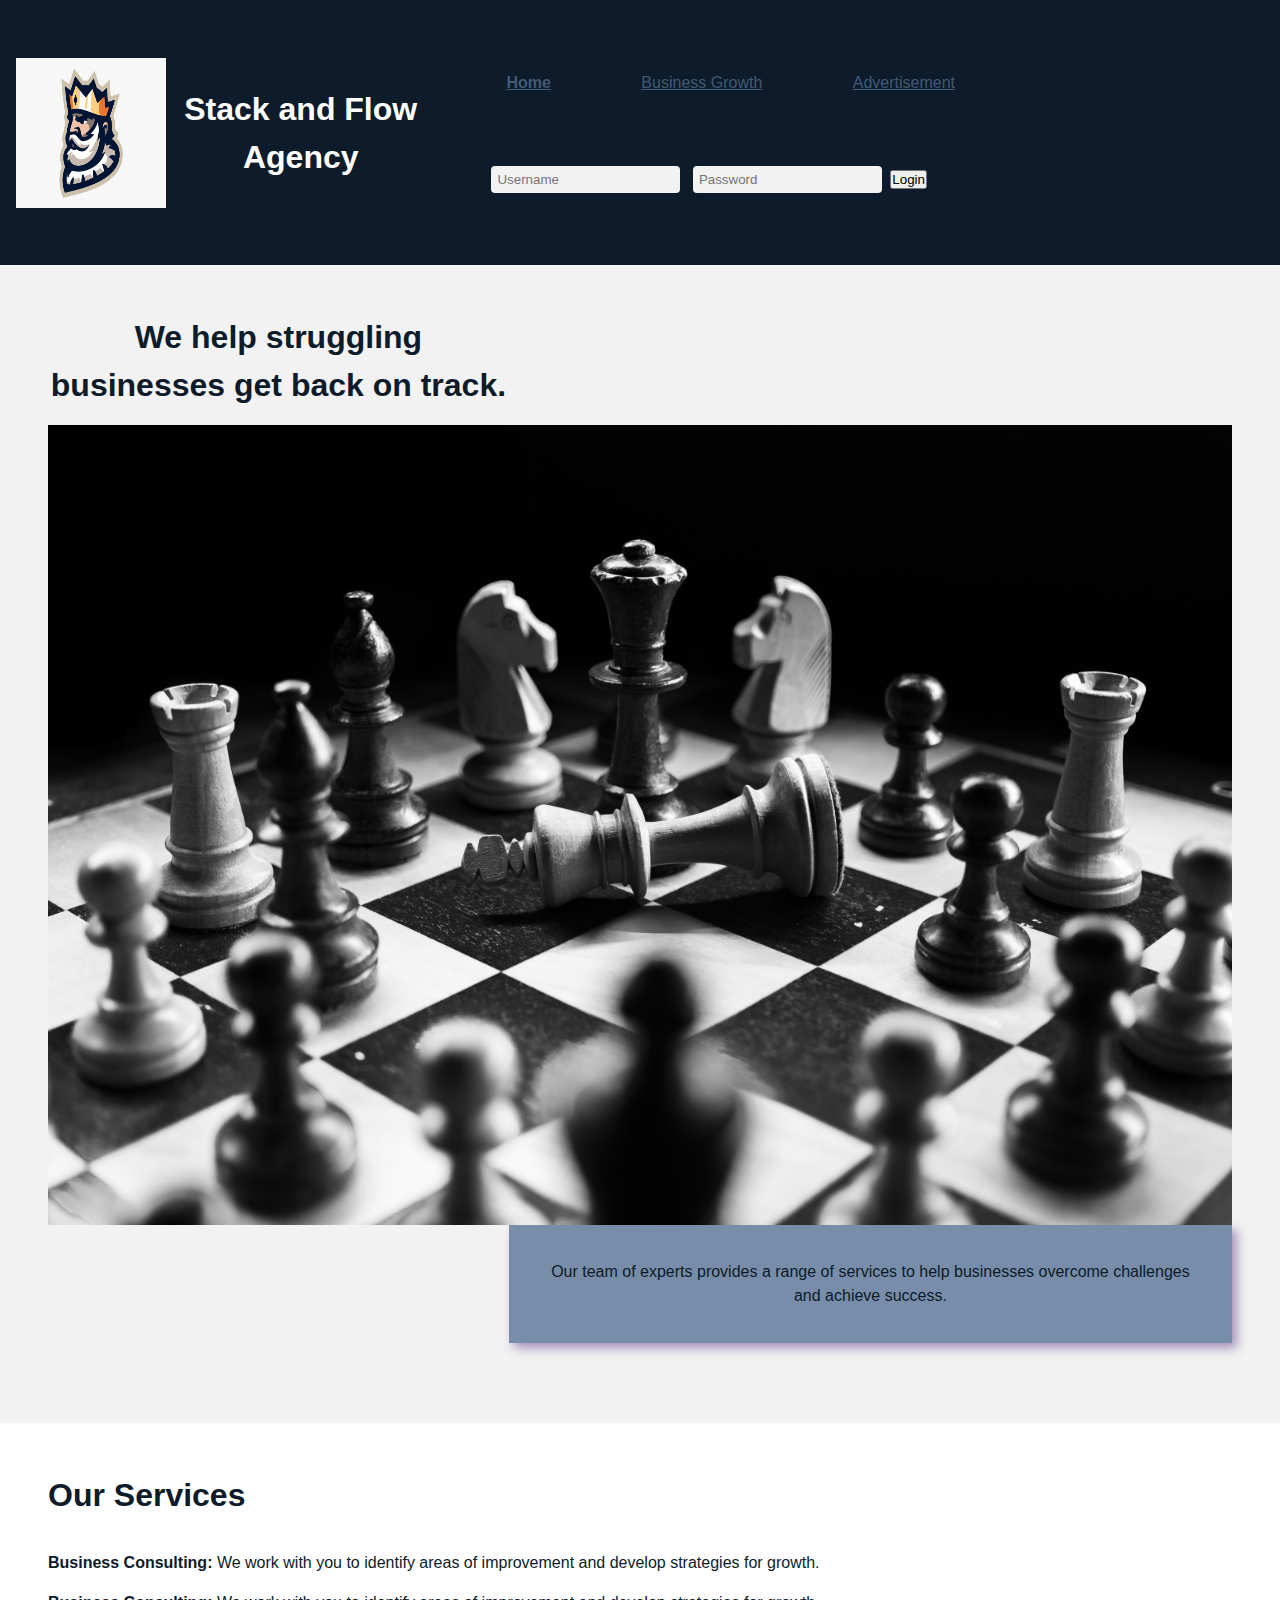
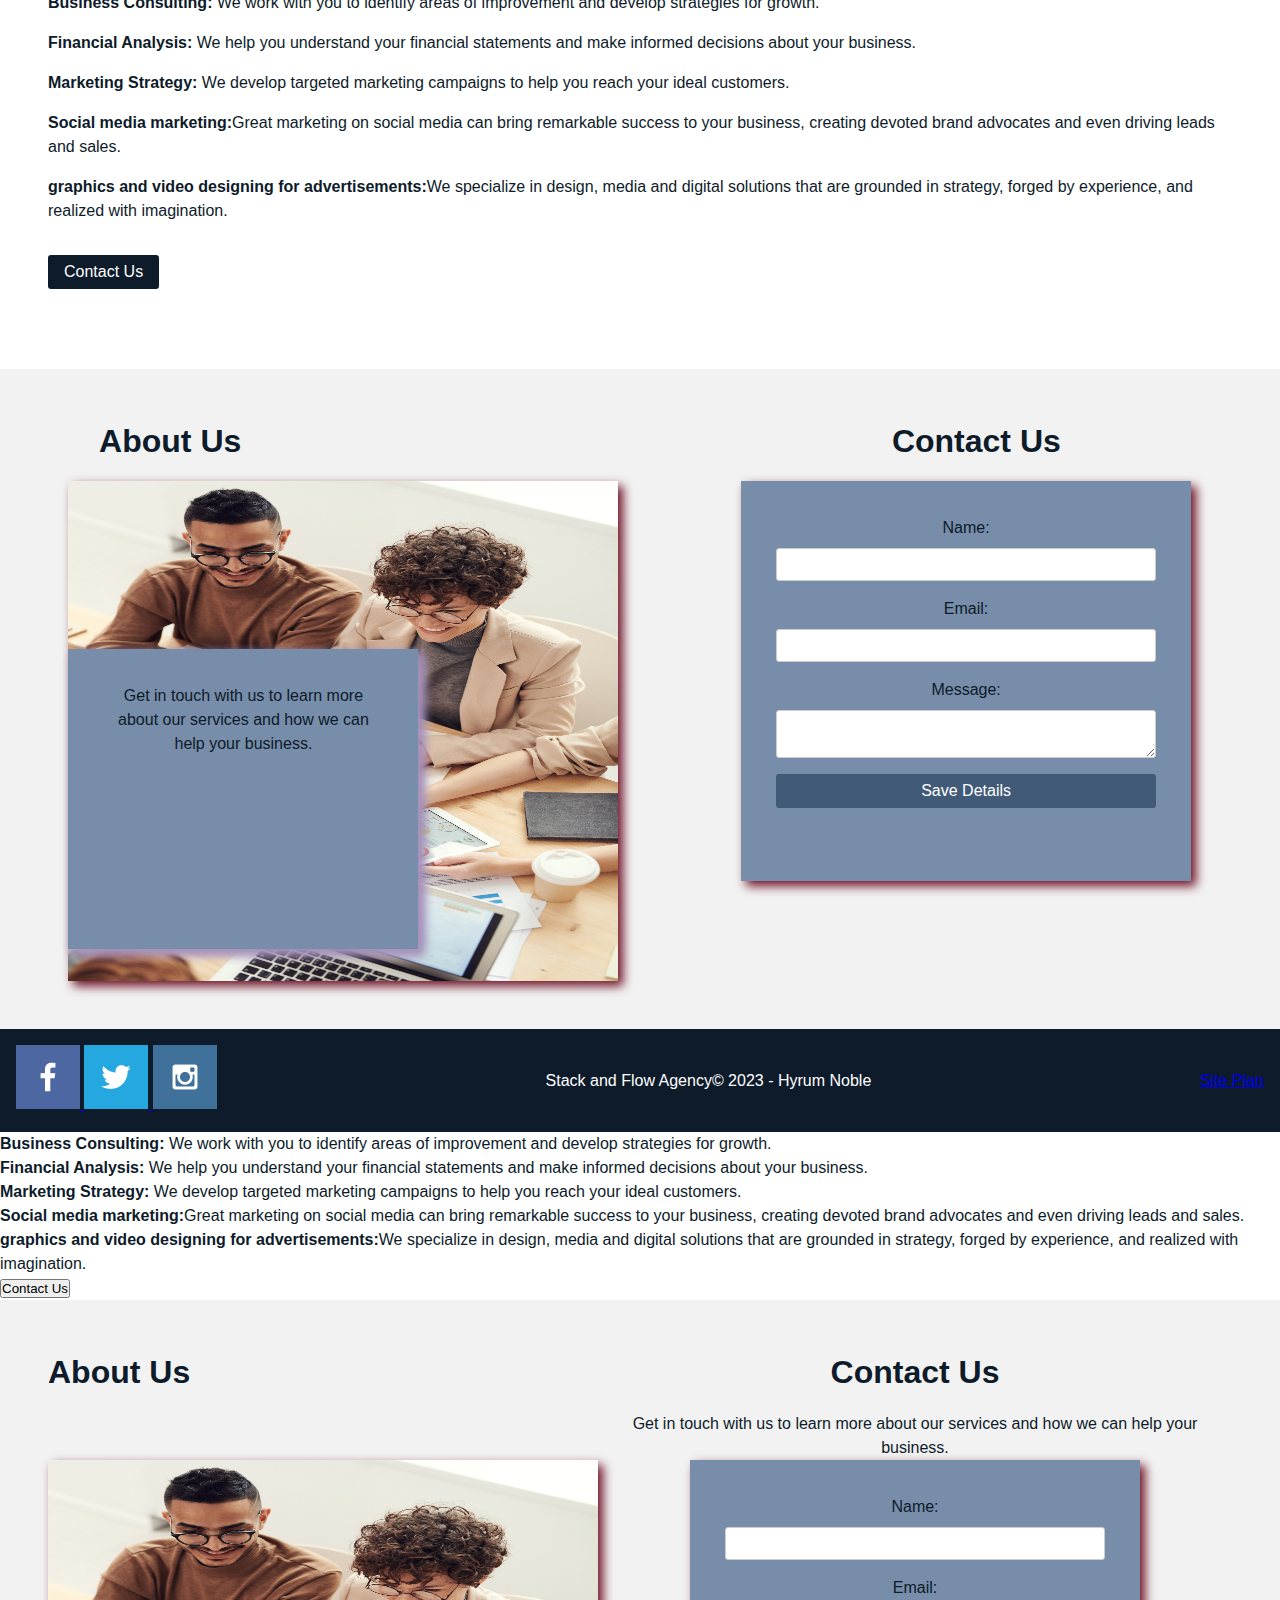
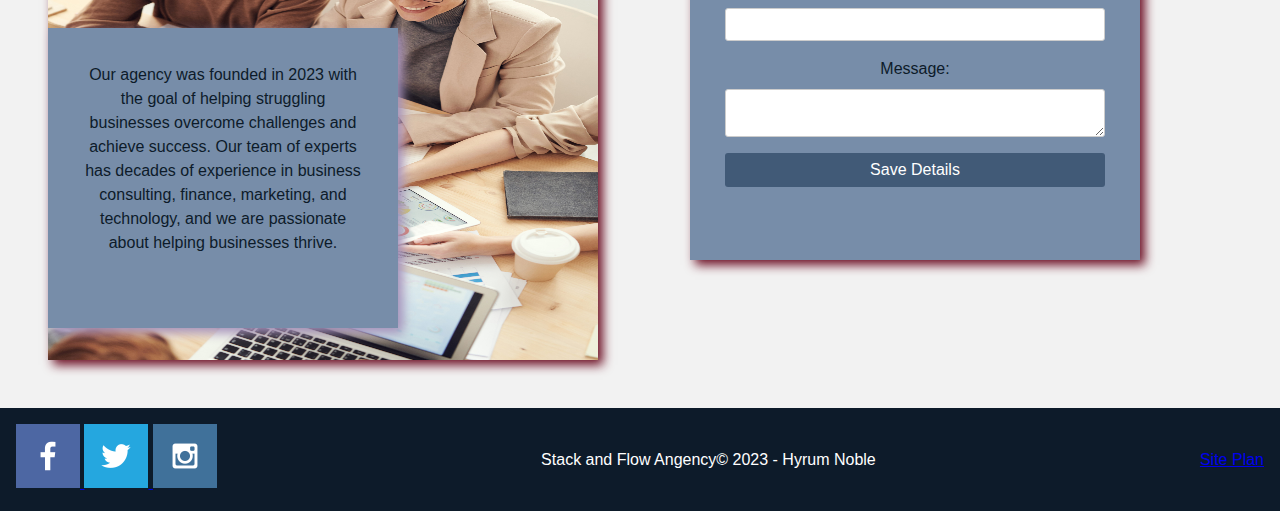
<file: stackandflow/index.html>
<!DOCTYPE html>
<html>
  <head>
    <title>Stack and Flow Agency</title>
    <meta name="description" content="We provide services to help struggling businesses get back on track.">
    <meta name="keywords" content="struggling business, business services, business consulting">
    <meta name="author" content="Hyrum Noble">
    <link rel="stylesheet" href="styles/site.css">
    <meta charset="UTF-8">
    <meta name="viewport" content="width=device-width, initial-scale=1.0">
  </head>
  <body>
    <header>
      <a id="logo_link" href="index.html">
        <img class="logo" src="image/407-4070864_no-copyright-esport-logo-hd-png-download.png" alt="Dry Oar Logo">
      </a>
      <h1>Stack and Flow Agency</h1>
      <div class="topnav">
        <a class="active" href="index.html">Home</a>
        <a href="business.html">Business Growth</a>
        <a href="advertisment.html">Advertisement</a>
        <div class="login-container">
          <form id="loginForm">
            <input type="text" id="username" placeholder="Username">
            <input type="password" id="password" placeholder="Password">
            <button type="button" onclick="storeLogin()">Login</button>
          </form>
        </div>
      </div>
    </header>
    <main>
      <section id="hero">
        <h2>We help struggling businesses get back on track.</h2>
        <p>Our team of experts provides a range of services to help businesses overcome challenges and achieve success.</p>
        <img id="hero-img" src="image/pexels-felix-mittermeier-957312.jpg" alt="Chess board">
      </section>
      <section id="services">
        <h2>Our Services</h2>
        <ul>
          <li><strong>Business Consulting:</strong> We work with you to identify areas of improvement and develop strategies for growth.</li>
          <ul>
          <li><strong>Business Consulting:</strong> We work with you to identify areas of improvement and develop strategies for growth.</li>
          <li><strong>Financial Analysis:</strong> We help you understand your financial statements and make informed decisions about your business.</li>
          <li><strong>Marketing Strategy:</strong> We develop targeted marketing campaigns to help you reach your ideal customers.</li>
          <li><strong>Social media marketing:</strong>Great marketing on social media can bring remarkable success to your business, creating devoted brand advocates and even driving leads and sales.</li>
          <li><strong>graphics and video designing for advertisements:</strong>We specialize in design, media and digital solutions that are grounded in strategy, forged by experience, and realized with imagination.</li>
        </ul>
        <button>Contact Us</button>
      </section>
      <section id="about">
        <img src="image/pexels-fauxels-3184287.jpg" alt="image for homepage">
        <h2>About Us</h2>
        <p>Our agency was founded in 2023 with the goal of helping struggling businesses overcome challenges and achieve success. Our team of experts has decades of experience in business consulting, finance, marketing, and technology, and we are passionate about helping businesses thrive.</p>
        <h3>Contact Us</h3>
        <p>Get in touch with us to learn more about our services and how we can help your business.</p>
        <form id="contactForm">
          <label for="name">Name:</label>
          <input type="text" id="name" required>
          <label for="email">Email:</label>
          <input type="email" id="email" required>
          <label for="message">Message:</label>
          <textarea id="message" required></textarea>
          <button type="button" onclick="saveDocument()">Save Details</button>
        </form>
      </section>
    </main>
    <footer>
      <div class="social">
        <a href="https://facebook.com" target="_blank">
          <img src="image/facebook.png" alt="fb icon">
        </a>
        <a href="https://twitter.com" target="_blank">
          <img src="image/twitter.png" alt="twitter icon">
        </a>
        <a href="https://instagram.com" target="_blank"> 
          <img src="image/instagram.png" alt="instagram icon">
        </a>
      </div>
      <p> Stack and Flow Agency&copy; 2023 - Hyrum Noble</p>
      <p><a href="site-plan.html">Site Plan</a></p>
    </footer>
    <script>
      function storeLogin() {
        const username = document.getElementById('username').value;
        const password = document.getElementById('password').value;

        localStorage.setItem('username', username);
        localStorage.setItem('password', password);
      }

      function saveDocument() {
        const name = document.getElementById('name').value;
        const email = document.getElementById('email').value;
        const message = document.getElementById('message').value;

        const formDetails = `Name: ${name}\nEmail: ${email}\nMessage: ${message}`;

        const blob = new Blob([formDetails], { type: 'text/plain' });
        const link = document.createElement('a');
        link.download = 'contact_details.txt';
        link.href = window.URL.createObjectURL(blob);
        link.click();
      }
    </script>
  </body>
</html>
        <ul>
          <li><strong>Business Consulting:</strong> We work with you to identify areas of improvement and develop strategies for growth.</li>
          <li><strong>Financial Analysis:</strong> We help you understand your financial statements and make informed decisions about your business.</li>
          <li><strong>Marketing Strategy:</strong> We develop targeted marketing campaigns to help you reach your ideal customers.</li>
          <li><strong>Social media marketing:</strong>Great marketing on social media can bring remarkable success to your business, creating devoted brand advocates and even driving leads and sales.</li>
          <li><strong>graphics and video designing for advertisements:</strong>We specialize in design, media and digital solutions that are grounded in strategy, forged by experience, and realized with imagination.</li>
        </ul>
        <button>Contact Us</button>
      </section>
      <section id="about">
        <img src="image/pexels-fauxels-3184287.jpg" alt="image for homepage">
        <h2>About Us</h2>
        <p>Our agency was founded in 2023 with the goal of helping struggling businesses overcome challenges and achieve success. Our team of experts has decades of experience in business consulting, finance, marketing, and technology, and we are passionate about helping businesses thrive.</p>
        <h3>Contact Us</h3>
        <p1>Get in touch with us to learn more about our services and how we can help your business.</p1>
        <form>
          <form id="contactForm">
            <label for="name">Name:</label>
            <input type="text" id="name" required>
            <label for="email">Email:</label>
            <input type="email" id="email" required>
            <label for="message">Message:</label>
            <textarea id="message" required></textarea>
            <button type="submit" onclick="saveDocument()">Save Details</button>
          </form>

      </section>
    </main>
    <footer>
    <div class="social">
        <a href="https://facebook.com" target= "_blank">
            <img src="image/facebook.png" alt="fb icon">
        </a>
        <a href="https://twitter.com" target="_blank">
            <img src="image/twitter.png" alt="twitter icon">
        </a>
        <a href="https://instagram.com" target="_blank"> 
            <img src="image/instagram.png" alt="instagram icon">
        </a>
    </div>
    <p> Stack and Flow Angency&copy; 2023 - Hyrum Noble</p>
        <p><a href="site-plan.html">Site Plan</a></p>
    </footer>
    <script>
    function storeLogin() {
      const username = document.getElementById('username').value;
      const password = document.getElementById('password').value;

      // Store in local storage
      localStorage.setItem('username', username);
      localStorage.setItem('password', password);
    }

    function saveDocument() {
      const name = document.getElementById('name').value;
      const email = document.getElementById('email').value;
      const message = document.getElementById('message').value;

      // Create a string with the form details
      const formDetails = `Name: ${name}\nEmail: ${email}\nMessage: ${message}`;

      // Create a new Blob object with the form details
      const blob = new Blob([formDetails], { type: 'text/plain' });

      // Create a link to download the file
      const link = document.createElement('a');
      link.download = 'contact_details.txt';
      link.href = window.URL.createObjectURL(blob);
      link.click();
    }
  </script>
  </body>
</html>
</file>
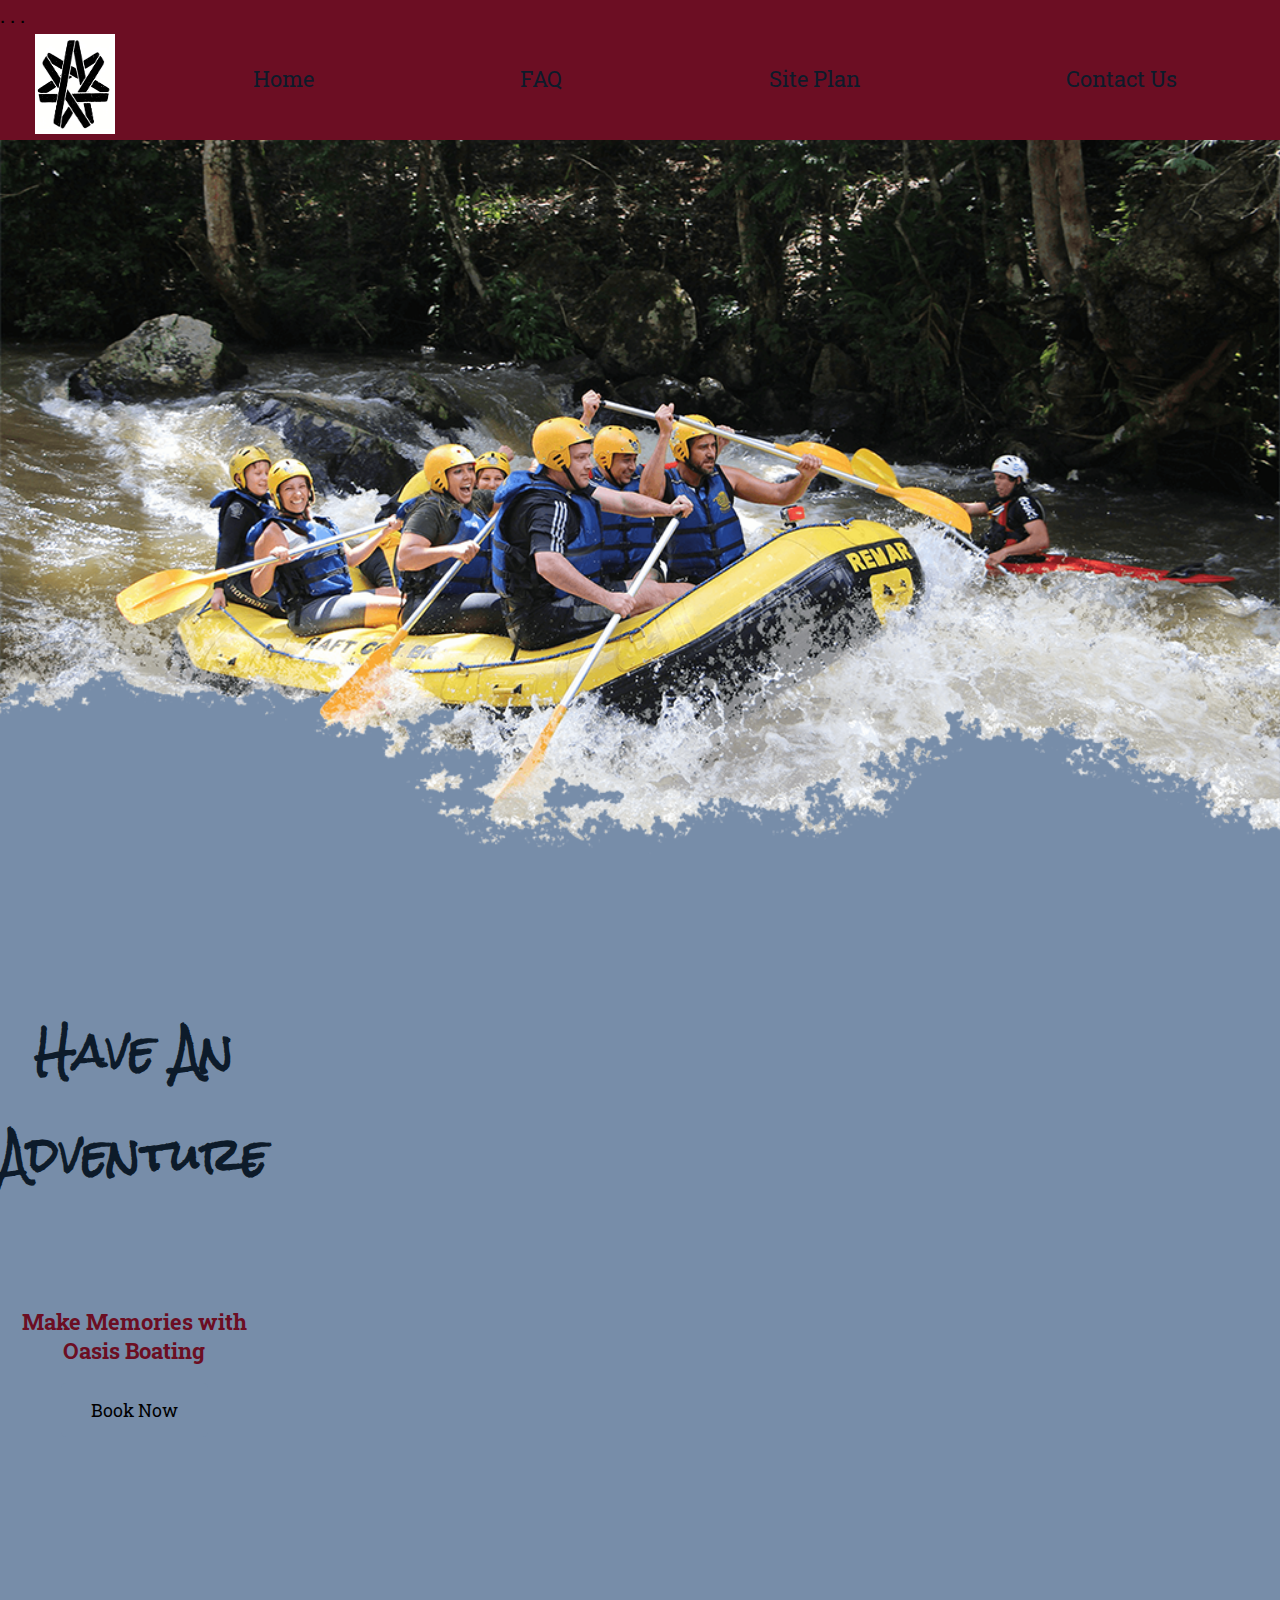
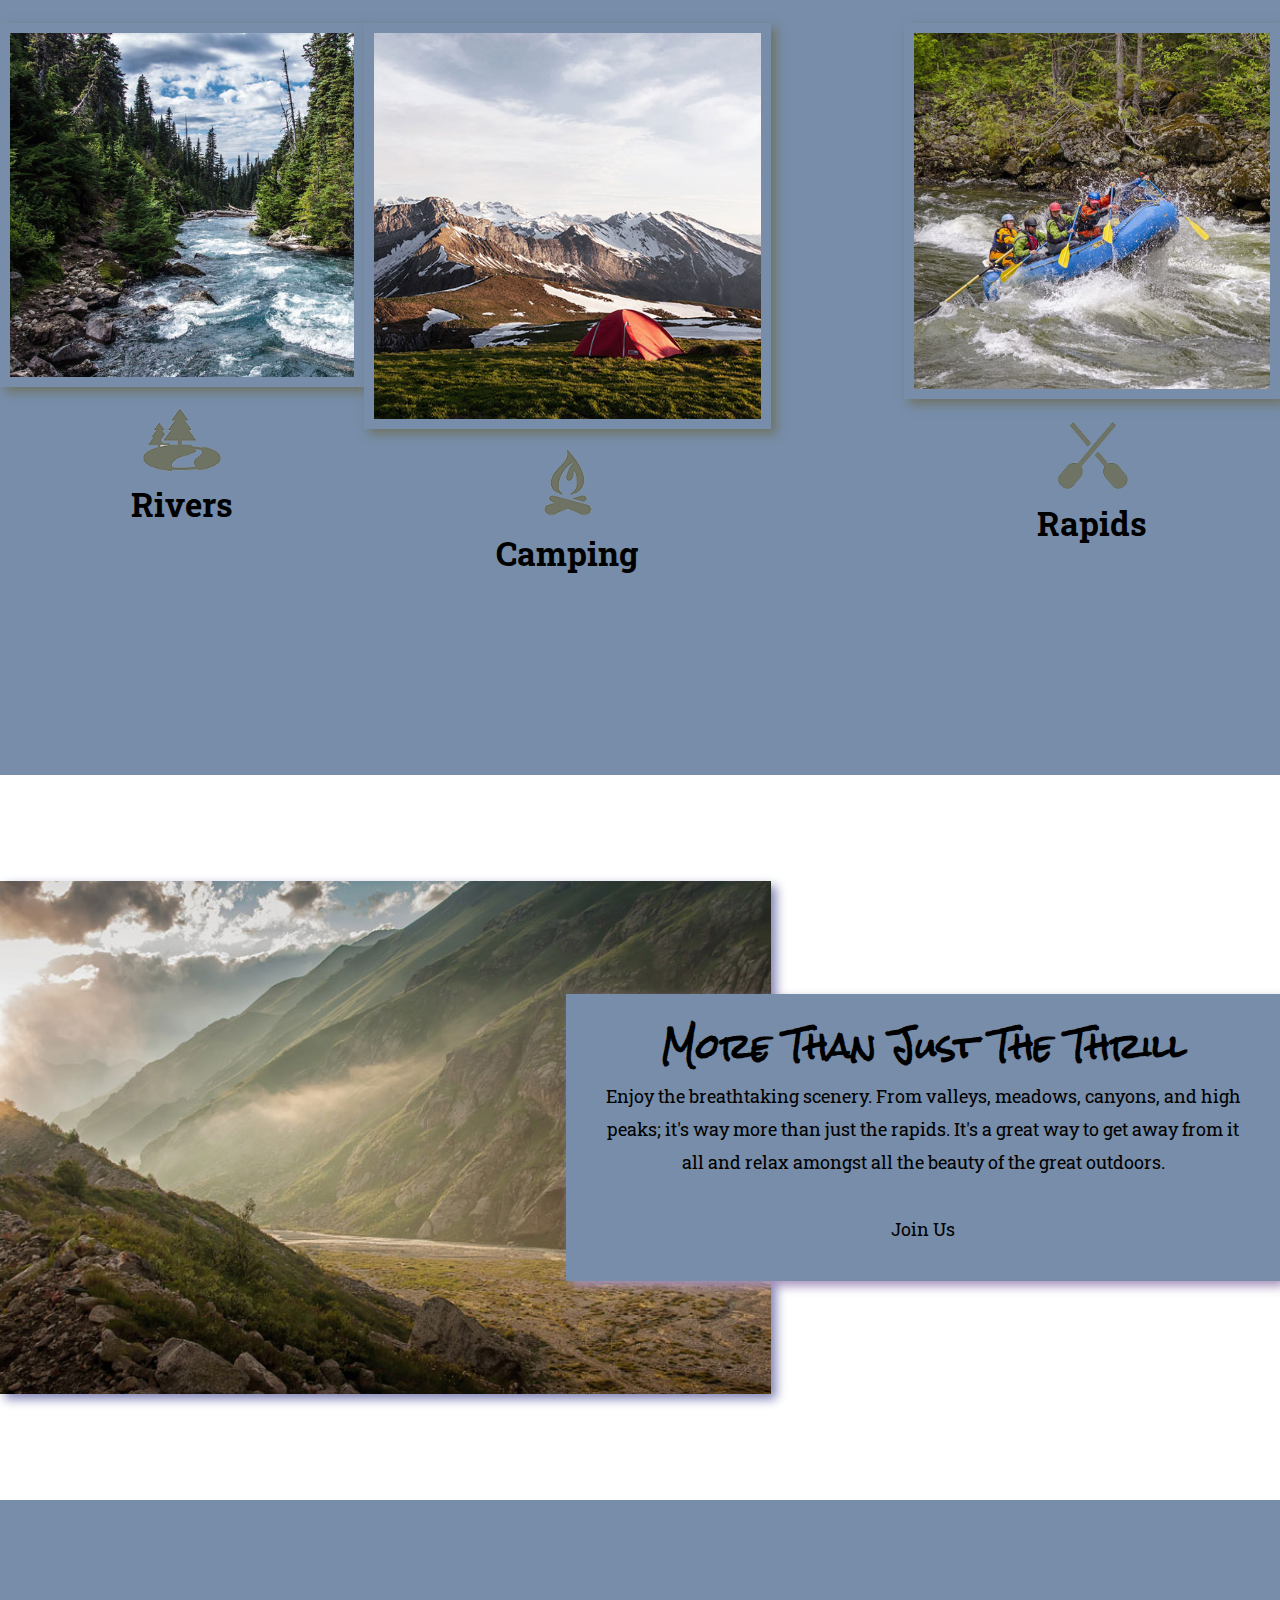
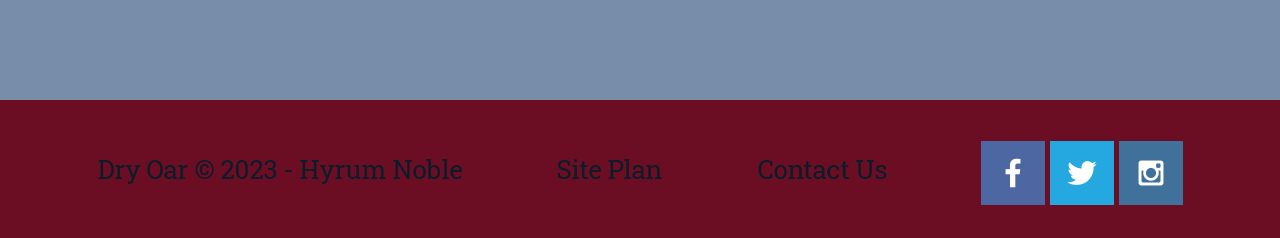
<file: wwr/index.html>
<!DOCTYPE html>
<html lang="en">
<head>
    <meta charset="UTF-8">
    <meta http-equiv="X-UA-Compatible" content="IE=edge">
    <meta name="viewport" content="width=device-width, initial-scale=1.0">
    <link rel="stylesheet" href="styles/style.css">
    <title>Whitewater Rafting Vacations | Dry Oar Boating | Home </title>
</head>
<body>
    <div id="content">
        <header>
    . . .
        </footer>
    </div>
    <header>
        <a id="logo_link" href="index.html">
            <img class="logo" src="image/R.jpeg" alt="Dry Oar Logo"
                 width="100"
                 height="100">
        </a>
        <nav>
            <a href="index.html">Home</a>
            <a href="page.html">FAQ</a>
            <a href="site-plan-rafting.html">Site Plan</a>
            <a href="contactus.html">Contact Us</a>
        </nav>
    </header>
    <div id="hero">
        <div id="hero-box">
            <img id="hero-img" src="image/hero.png" alt="People enjoying white water rafting">
        </div>
        <section id="hero-msg">
            <h1 class="home-title">Have An Adventure</h1>
            <h4>Make Memories with Oasis Boating </h4>
            <div class='button-box'>
                <a class='book' href="contactus.html">Book Now</a>
            </div>
        </section>
    </div>
    <main class="home-grid">
        <section class="rivers-card">
            <img class="card-img" src="image/rivers.jpg" alt="river in forest">
            <img class="icon" src="image/river_icon.png" alt="river icon">
            <h2>Rivers</h2>
        </section>
        <section class="camping-card">
            <img class="card-img" src="image/camping.jpg" alt="tent in mountains">
            <img class="icon" src="image/fire_icon.png" alt="fire icon">
            <h2>Camping</h2>
        </section>
        <section class="rapids-card">
            <img class="card-img" src="image/rapids.jpg" alt="rafting boat">
            <img class="icon" src="image/oars.png" alt="oars icon">
            <h2>Rapids</h2>
        </section>
        <div id="background"></div>
        <img class="mountains" src="image/mountains.jpg" alt="Misty mountains">
        <section class="msg">
            <h2>More Than Just The Thrill</h2>
            <p>Enjoy the breathtaking scenery. From valleys, meadows, canyons, and high peaks; it's way more than just the rapids. It's a great way to get away from it all and relax amongst all the beauty of the great outdoors. </p>
            <a class='join' href="rivers.html">Join Us</a>
        </section>

    </main>
    <footer>
        <p>Dry Oar &copy; 2023 - Hyrum Noble</p>
        <p><a href="site-plan-rafting.html">Site Plan</a></p>
        <p><a href="contactus.html">Contact Us</a></p>
        <div class="social">
            <a href="https://facebook.com" target= "_blank">
                <img src="image/facebook.png" alt="fb icon">
            </a>
            <a href="https://twitter.com" target="_blank">
                <img src="image/twitter.png" alt="twitter icon">
            </a>
            <a href="https://instagram.com" target="_blank"> 
                <img src="image/instagram.png" alt="instagram icon">
            </a>
        </div>
    </footer>
    
    
</body>
</html>
</file>
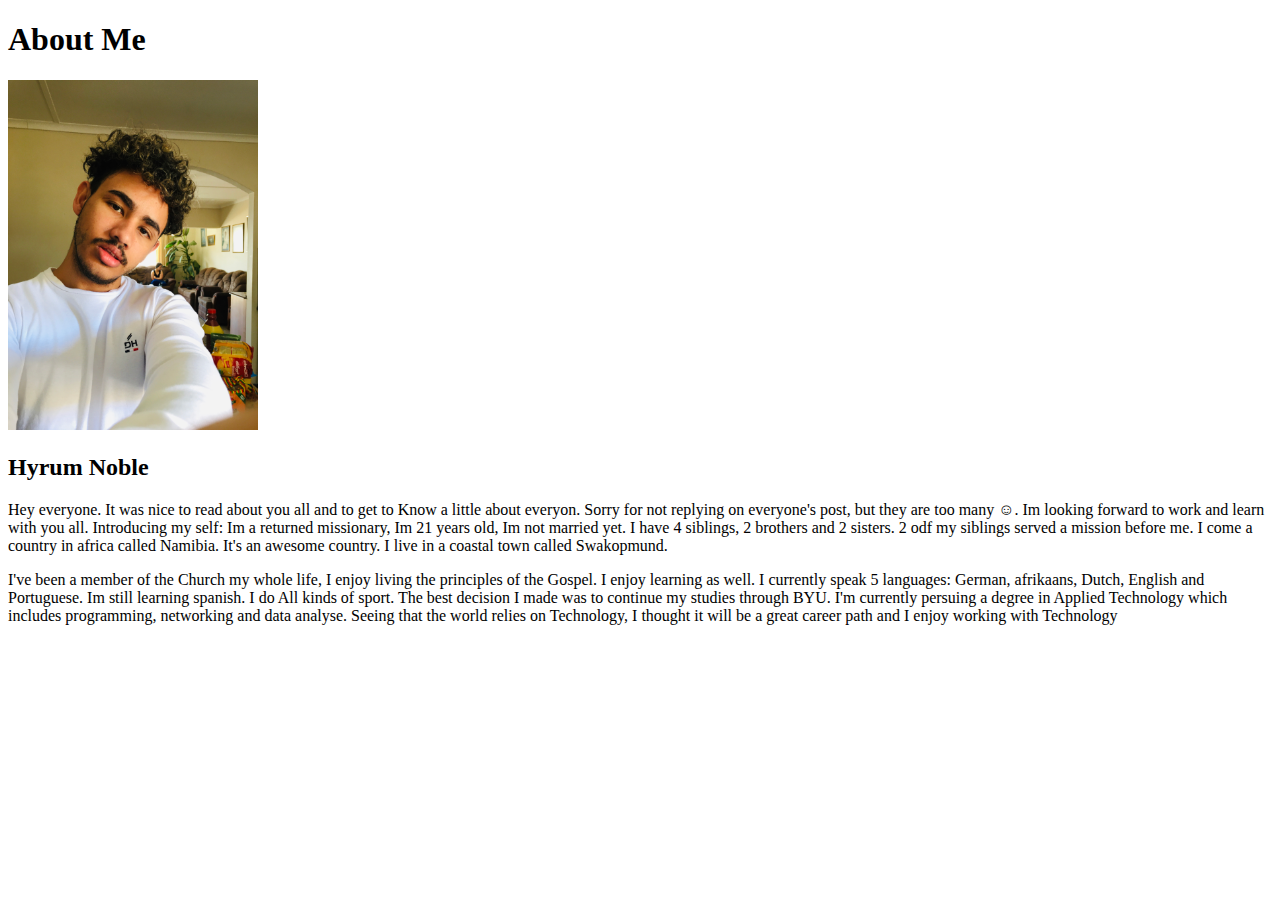
<file: myintroduction.html>
<!DOCTYPE html>
<html lang="en">
<head>
    <meta charset="UTF-8">
    <meta http-equiv="X-UA-Compatible" content="Ie=edge">
    <meta name="viewport" content="width=device-width, initial-scale=1.0">
    <title>All About Me ♥</title>
</head>
<body>
    <h1>About Me</h1>
    <img alt="Image of me?" src="image/2022_11_24_03_06_IMG_4599.JPG" 
    width="250"
    height="350">
    <h2>Hyrum Noble</h2>
    <p>Hey everyone. It was nice to read about you all and to get to Know a little about
        everyon. Sorry for not replying on everyone's post, but they are too many ☺. Im 
        looking forward to work and learn with you all. Introducing my self: Im a returned
        missionary, Im 21 years old, Im not married yet. I have 4 siblings, 2 brothers and 2
        sisters. 2 odf my siblings served a mission before me. I come a country in africa
        called Namibia. It's an awesome country. I live in a coastal town called Swakopmund.</p>
    <p>I've been a member of the Church my whole life, I enjoy living the principles of
        the Gospel. I enjoy learning as well. I currently speak 5 languages: German, 
        afrikaans, Dutch, English and Portuguese. Im still learning spanish. I do All
        kinds of sport. The best decision I made was to continue my studies through 
        BYU. I'm currently persuing a degree in Applied Technology which includes 
        programming, networking and data analyse. Seeing that the world relies
        on Technology, I thought it will be a great career path and I enjoy working with
        Technology</p>    
</body>
</html>
</file>
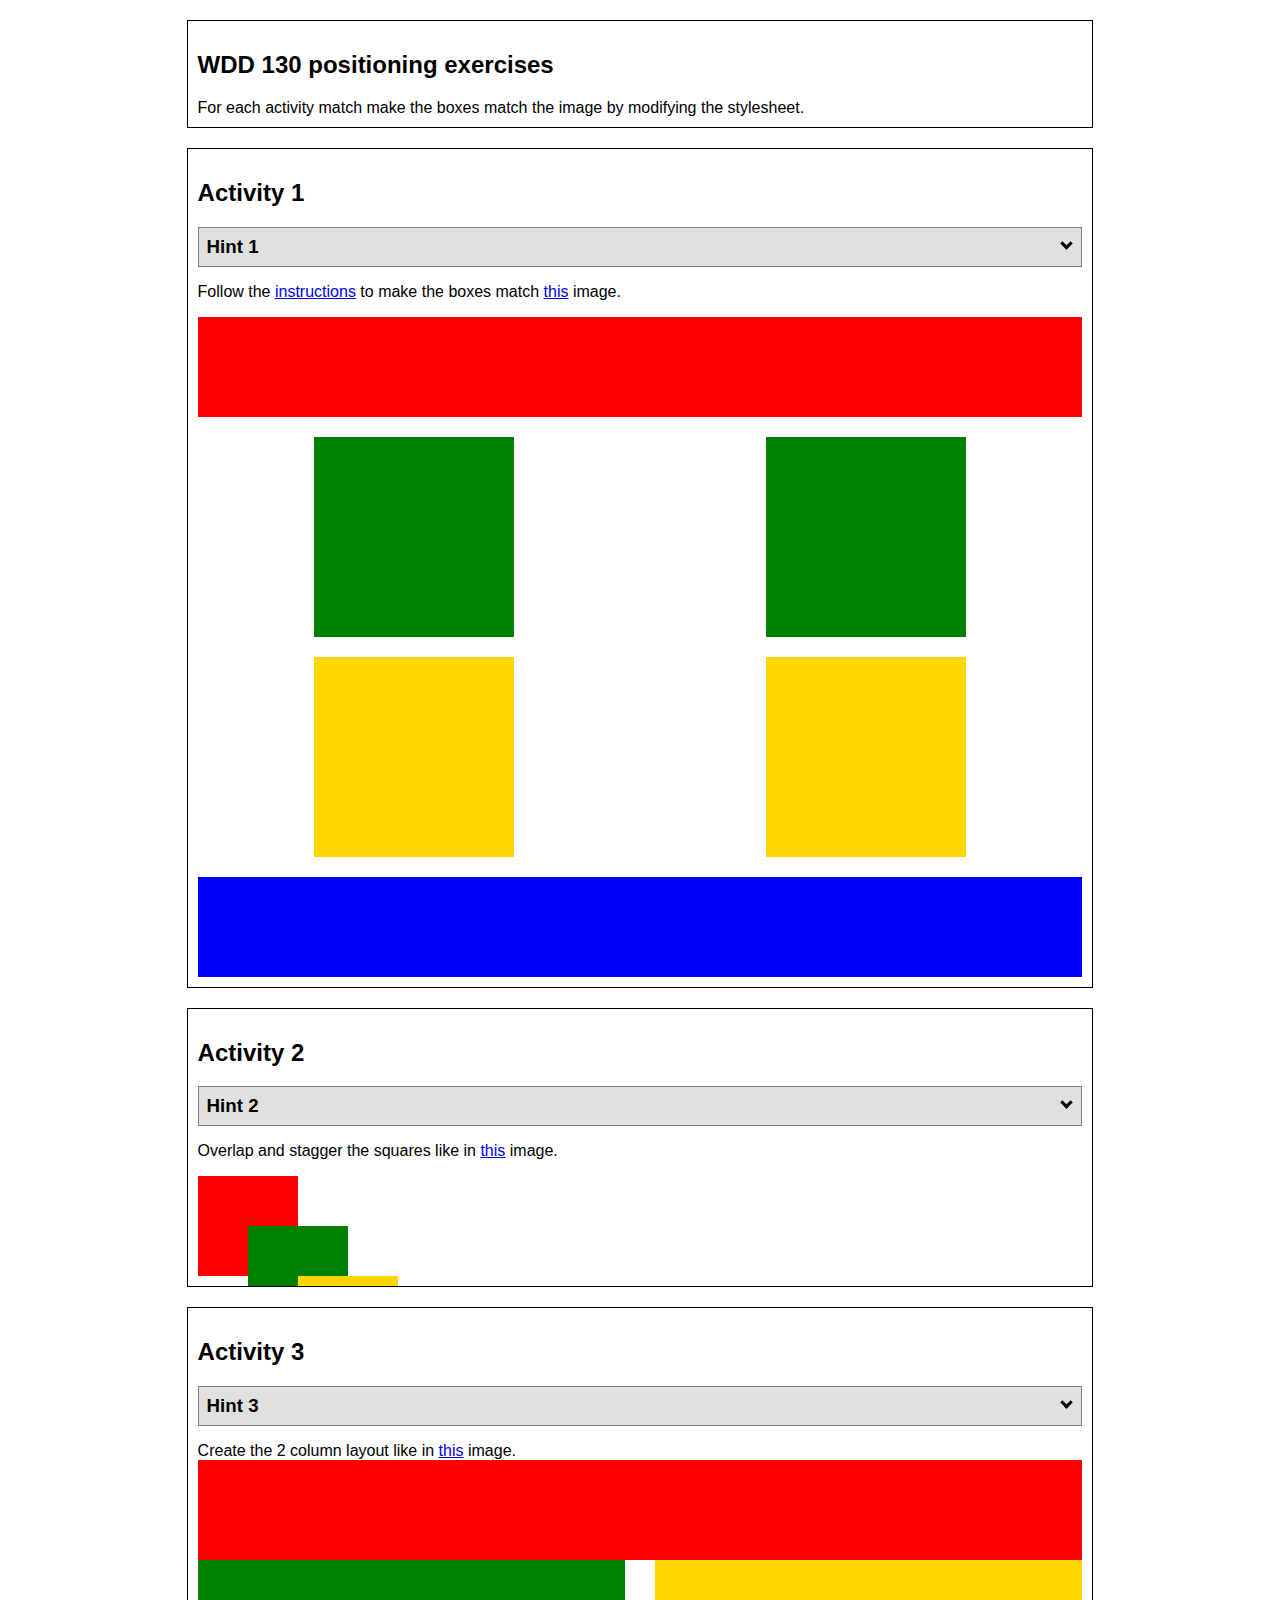
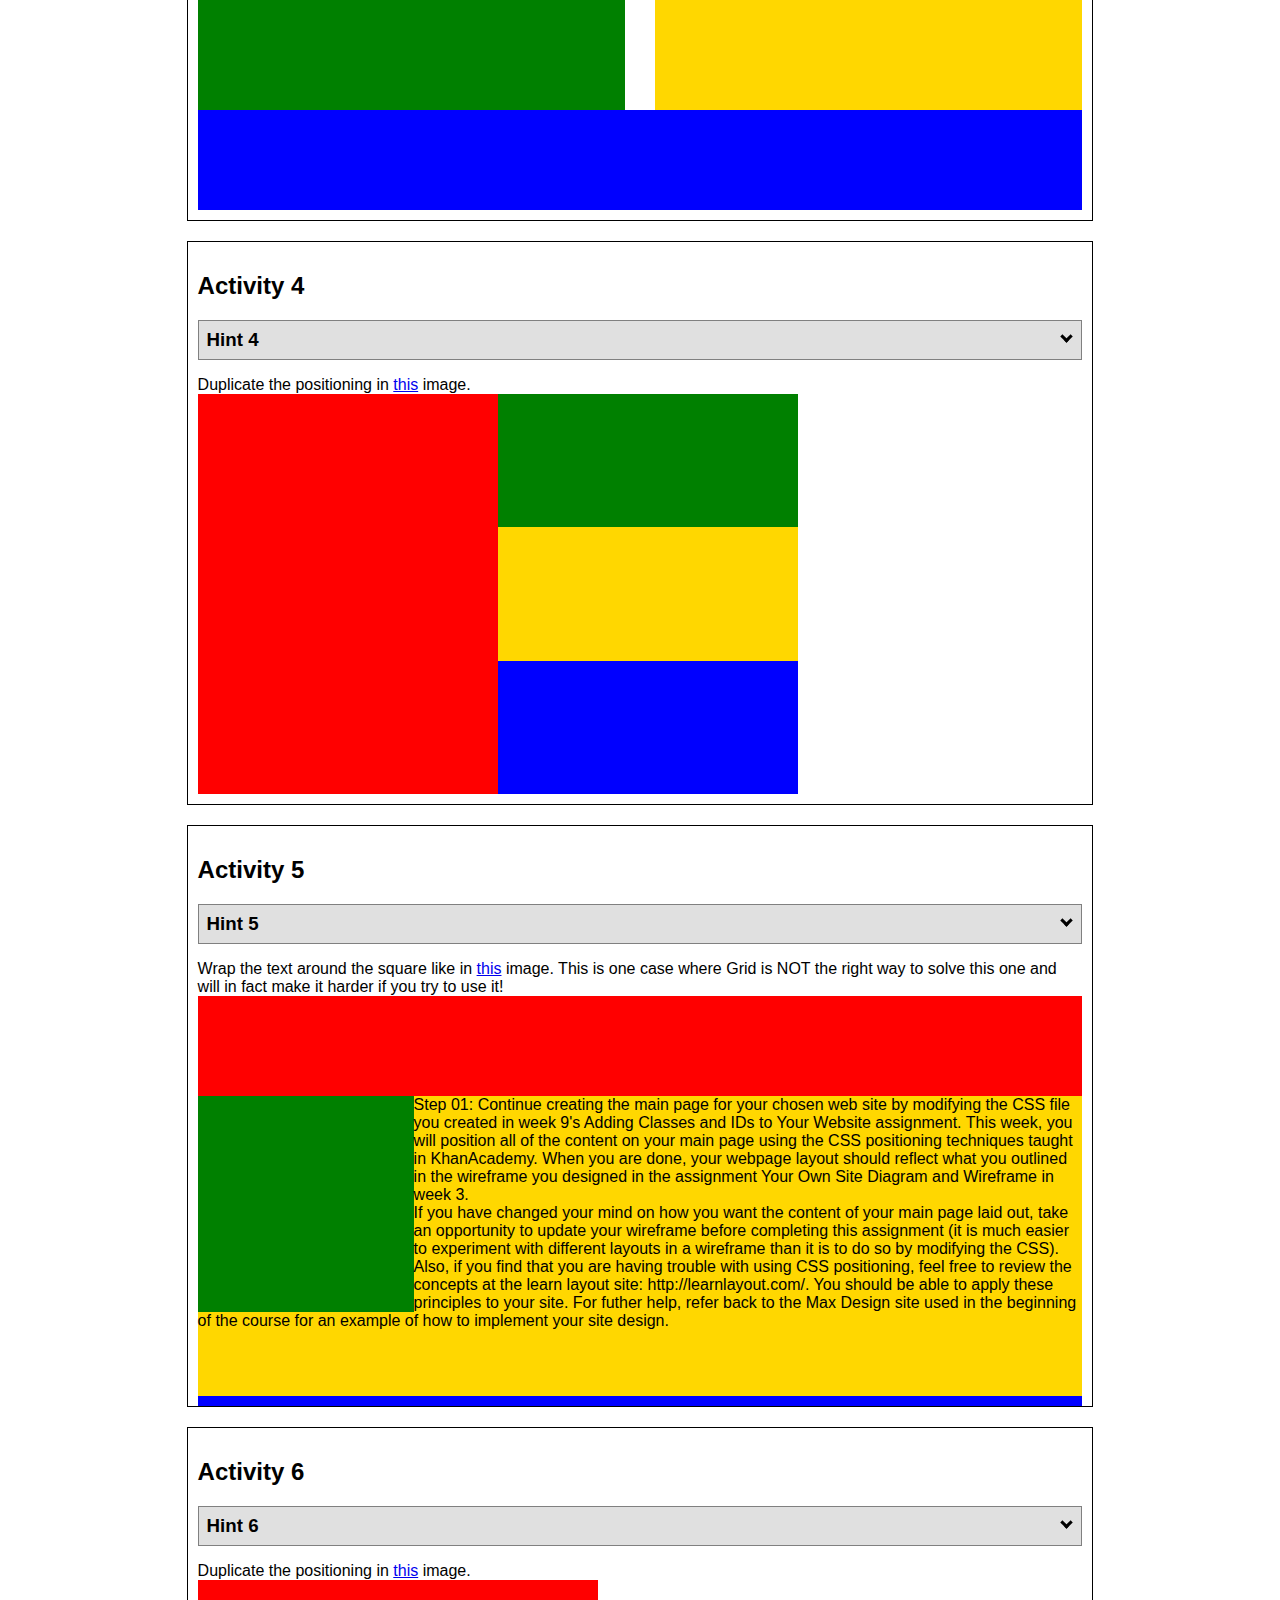
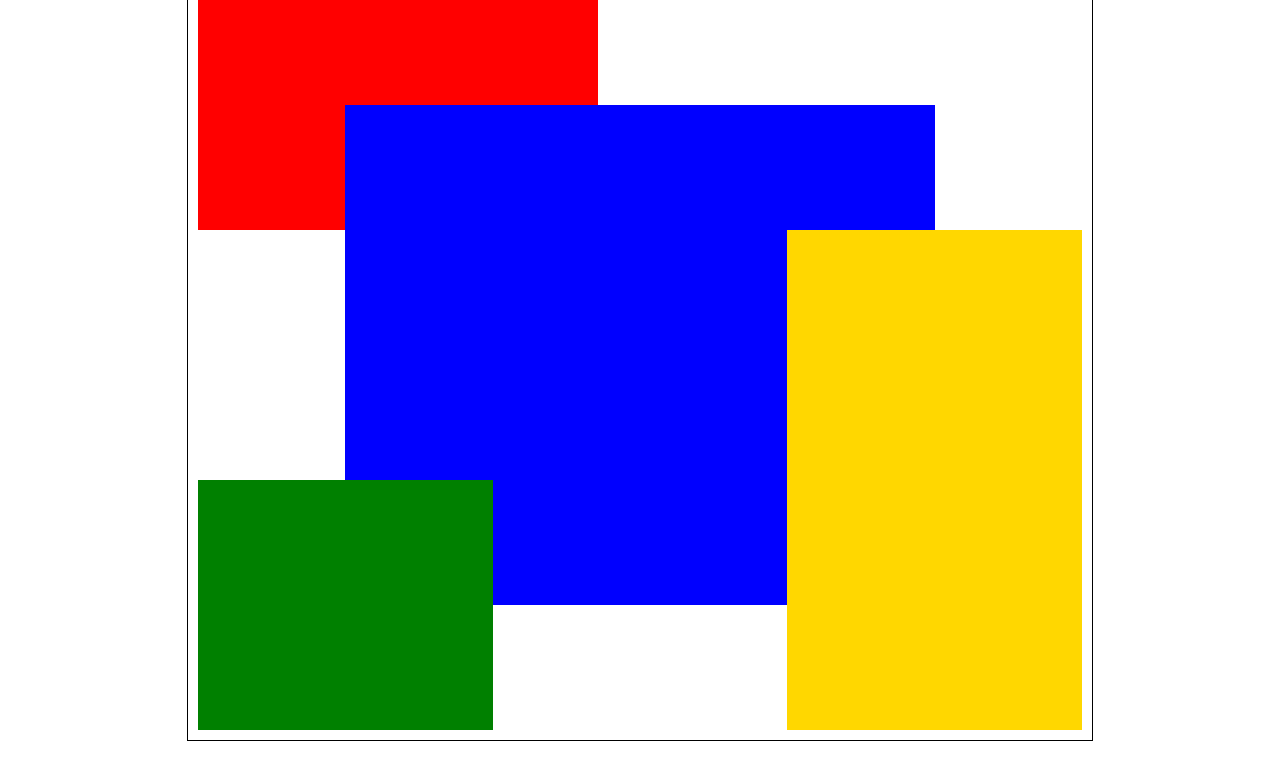
<file: positioning.html>
<!DOCTYPE html>
<html lang="en">
  <head>
    <!-- HTML - Name: positioning.html -->
    <title>Positioning Activity</title>
    <link rel="stylesheet" type="text/css" href="positionstyles.css" />
  </head>
  <body>
    <div class="activity">
      <h2>WDD 130 positioning exercises</h2>
      For each activity match make the boxes match the image by modifying the stylesheet.</div>
    <div class="activity">
      <h2>Activity 1</h2>
      <section class="hint"><input type="checkbox" ><i></i> <h3>Hint 1</h3><div><p>Check out the <a href="https://byui-wdd.github.io/wdd130/activities/w06-css-positioning.html" target="_blank">activity instructions</a> in Ilearn!</p></div></section>
      <p>Follow the <a href="https://byui-wdd.github.io/wdd130/activities/w06-css-positioning.html" target="_blank">instructions</a> to make the boxes match  <a href="https://byui-wdd.github.io/wdd130/images/example1.png" target="_blank">this</a> image.</p>
      <div class="content1" >
        <div class="red1" ></div>
        <div class="green1" ></div>
        <div class="green1" ></div>
        <div class="yellow1"></div>
        <div class="yellow1"></div>
        <div class="blue1"></div>
      </div>
    </div>
    <div class="activity">
      <h2>Activity 2</h2>
      <section class="hint"><input type="checkbox" > <h3>Hint 2</h3><i></i><div>
      <ul>
      <li>grid-template-columns: 50px 50px 50px 50px 50px </li></ul></div></section>
      <p>Overlap and stagger the squares like in <a href="https://byui-wdd.github.io/wdd130/images/example2.png" target="_blank">this</a> image.</p>
      <div class="content2" >
        <div class="red2" ></div>
        <div class="green2" ></div>
        <div class="yellow2"></div>
        <div class="blue2"></div>
      </div>
    </div>
    <div class="activity">
      <h2>Activity 3</h2>
      <section class="hint"><input type="checkbox" > <h3>Hint 3</h3><i></i><div><p>This one is going to be best solved with CSS Grid. Remember to make the boxes the right width first...then start moving them around. </p><h4>Properties used:</h4><ul><li>display:grid;</li><li>grid-template-columns:</li><li>grid-column-gap:</li>
        <li>grid-column:</li>  </ul></div></section>
      Create the 2 column layout like in <a href="https://byui-wdd.github.io/wdd130/images/example3.png" target="_blank">this</a>  image.
      <div class="content3" >
        <div class="red3" ></div>
        <div class="green3" ></div>
        <div class="yellow3"></div>
        <div class="blue3"></div>
      </div>
    </div>
    <div class="activity">
      <h2>Activity 4</h2>
      <section class="hint"><input type="checkbox" > <h3>Hint 4</h3><i></i><div><p>For the others we have been primarily concerned with width. For this one you will need to adjust height as well. </p><h4>Properties used:</h4><ul><li>display:grid;</li><li>grid-template-columns:</li><li>grid-row:</li></ul></div></section>
      Duplicate the positioning in <a href="https://byui-wdd.github.io/wdd130/images/example4.png" target="_blank">this</a> image. 
      <div class="content4" >
        <div class="red4" ></div>
        <div class="green4" ></div>
        <div class="yellow4"></div>
        <div class="blue4"></div>
      </div>
    </div>

    <div class="activity">
      <h2>Activity 5</h2>
      <section class="hint"><input type="checkbox" > <h3>Hint 5</h3><i></i><div><p>Grid is <strong>not</strong> the right way to do this.  In fact there is only one way to really do that...and that is with float. Remember that we float the thing we want the text to wrap around.  Also remember to start by making all the shapes the right size and shape.</p><h4>Properties used:</h4><ul><li>float: left;</li></ul></div></section>
      Wrap the text around the square like in <a href="https://byui-wdd.github.io/wdd130/images/example5.png" target="_blank">this</a> image. This is one case where Grid is NOT the right way to solve this one and will in fact make it harder if you try to use it!
      <div class="content5" >
        <div class="red5" ></div>
        <div class="green5" ></div>
        <div class="yellow5">Step 01: Continue creating the main page for your chosen web site by modifying the CSS file you created in week 9's Adding Classes and IDs to Your Website assignment. This week, you will position all of the content on your main page using the CSS positioning techniques taught in KhanAcademy. When you are done, your webpage layout should reflect what you outlined in the wireframe you designed in the assignment Your Own Site Diagram and Wireframe in week 3. <br />
          If you have changed your mind on how you want the content of your main page laid out, take an opportunity to update your wireframe before completing this assignment (it is much easier to experiment with different layouts in a wireframe than it is to do so by modifying the CSS). Also, if you find that you are having trouble with using CSS positioning, feel free to review the concepts at the learn layout site: http://learnlayout.com/. You should be able to apply these principles to your site. For futher help, refer back to the Max Design site used in the beginning of the course for an example of how to implement your site design.</div>
        <div class="blue5"></div>
      </div>
    </div>
    <div class="activity">
      <h2>Activity 6</h2>
      <section class="hint"><input type="checkbox" > <h3>Hint 6</h3><i></i><div><p>This one is all about visualizing the grid behind the layout. If you are having a hard time doing that first: all the sizes are even multiples of 100, and second here is another example with the lines drawn: <a href="https://byui-wdd.github.io/wdd130/images/example6-hint.png" target="_blank">example 6 with lines</a>. For this one you will find it easiest if you use px for the column width. You can also use <kbd>z-index</kbd> to control the element layering.    </p><h4>Properties used:</h4><ul><li>display:grid;</li><li>grid-template-columns:</li><li>grid-column:</li><li>grid-row:</li><li><a href="https://www.w3schools.com/cssref/pr_pos_z-index.asp" target="_blank">z-index:</a></li></ul></div></section>
      Duplicate the positioning in <a href="https://byui-wdd.github.io/wdd130/images/example6.png" target="_blank">this</a> image.
      <div class="content6" >
        <div class="red6" ></div>
        <div class="green6" ></div>
        <div class="yellow6"></div>
        <div class="blue6"></div>
      </div>
    </div>
  </body>
</html>
</file>
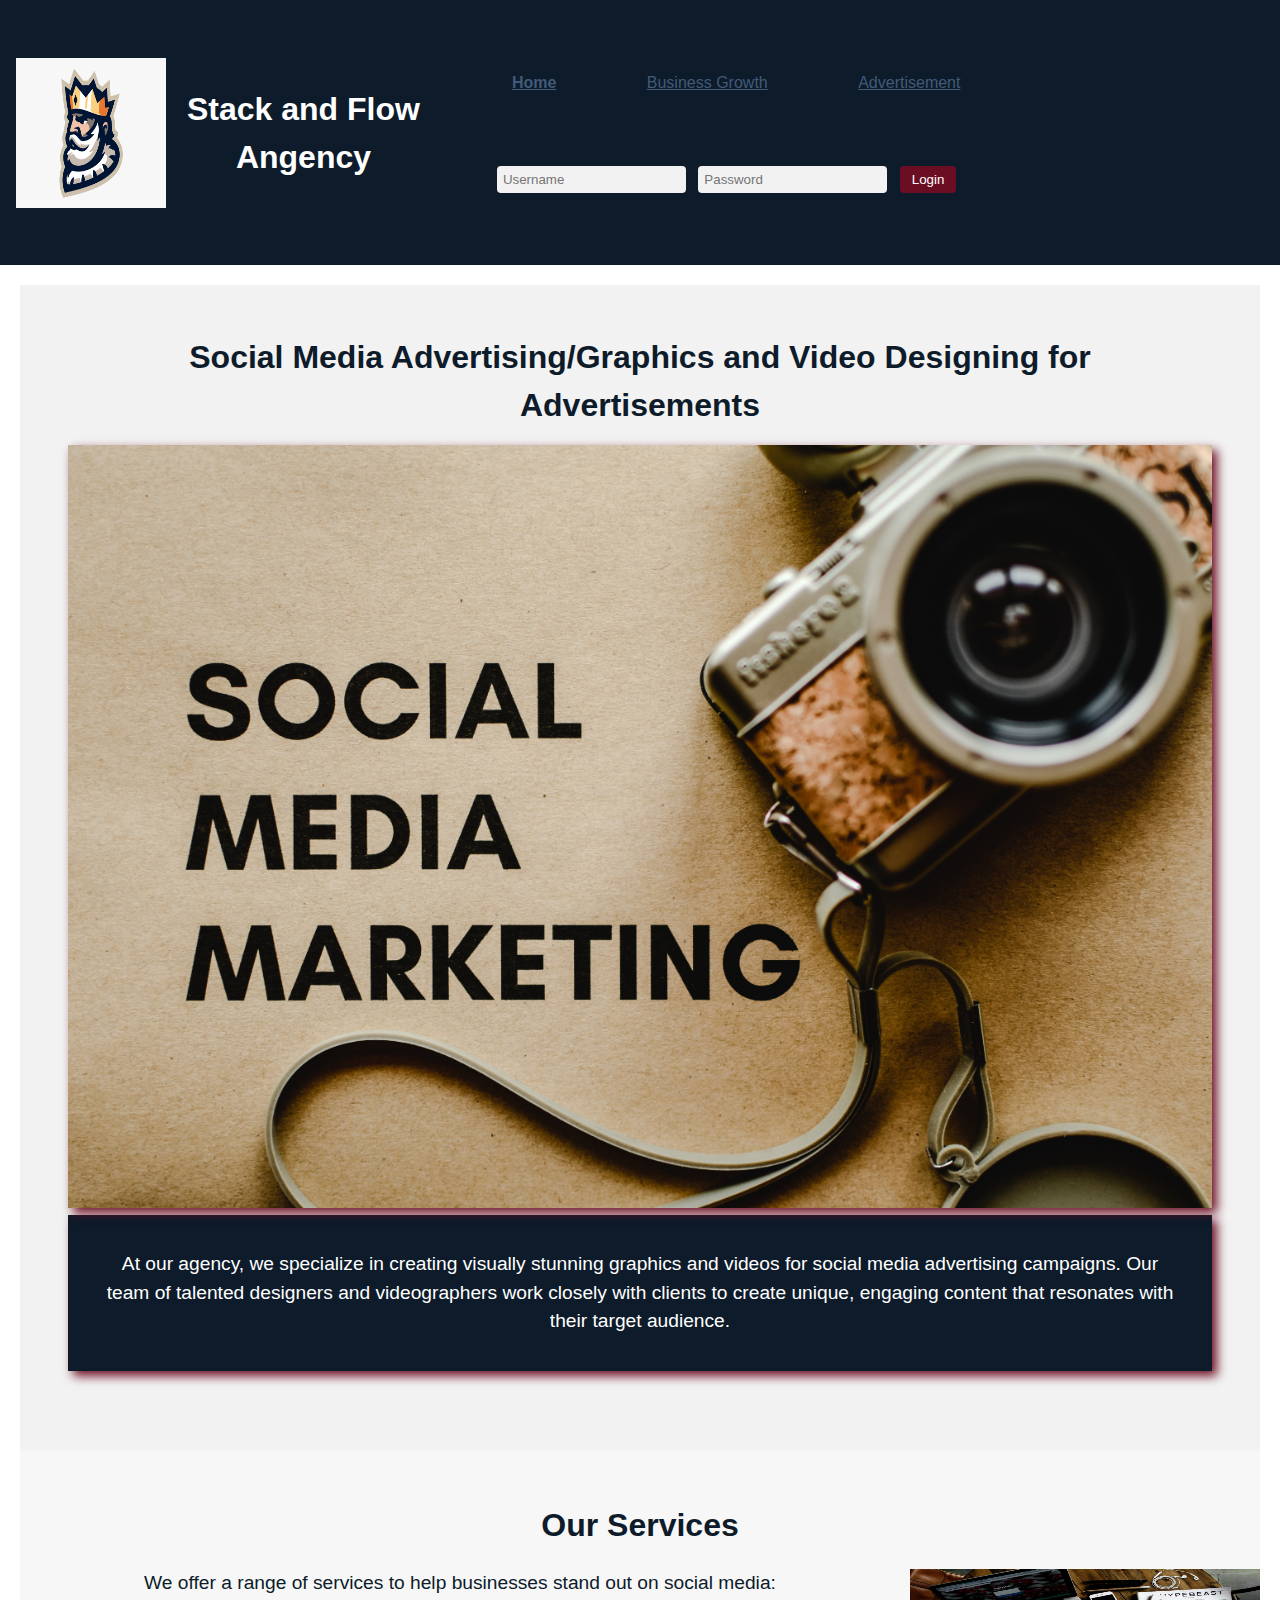
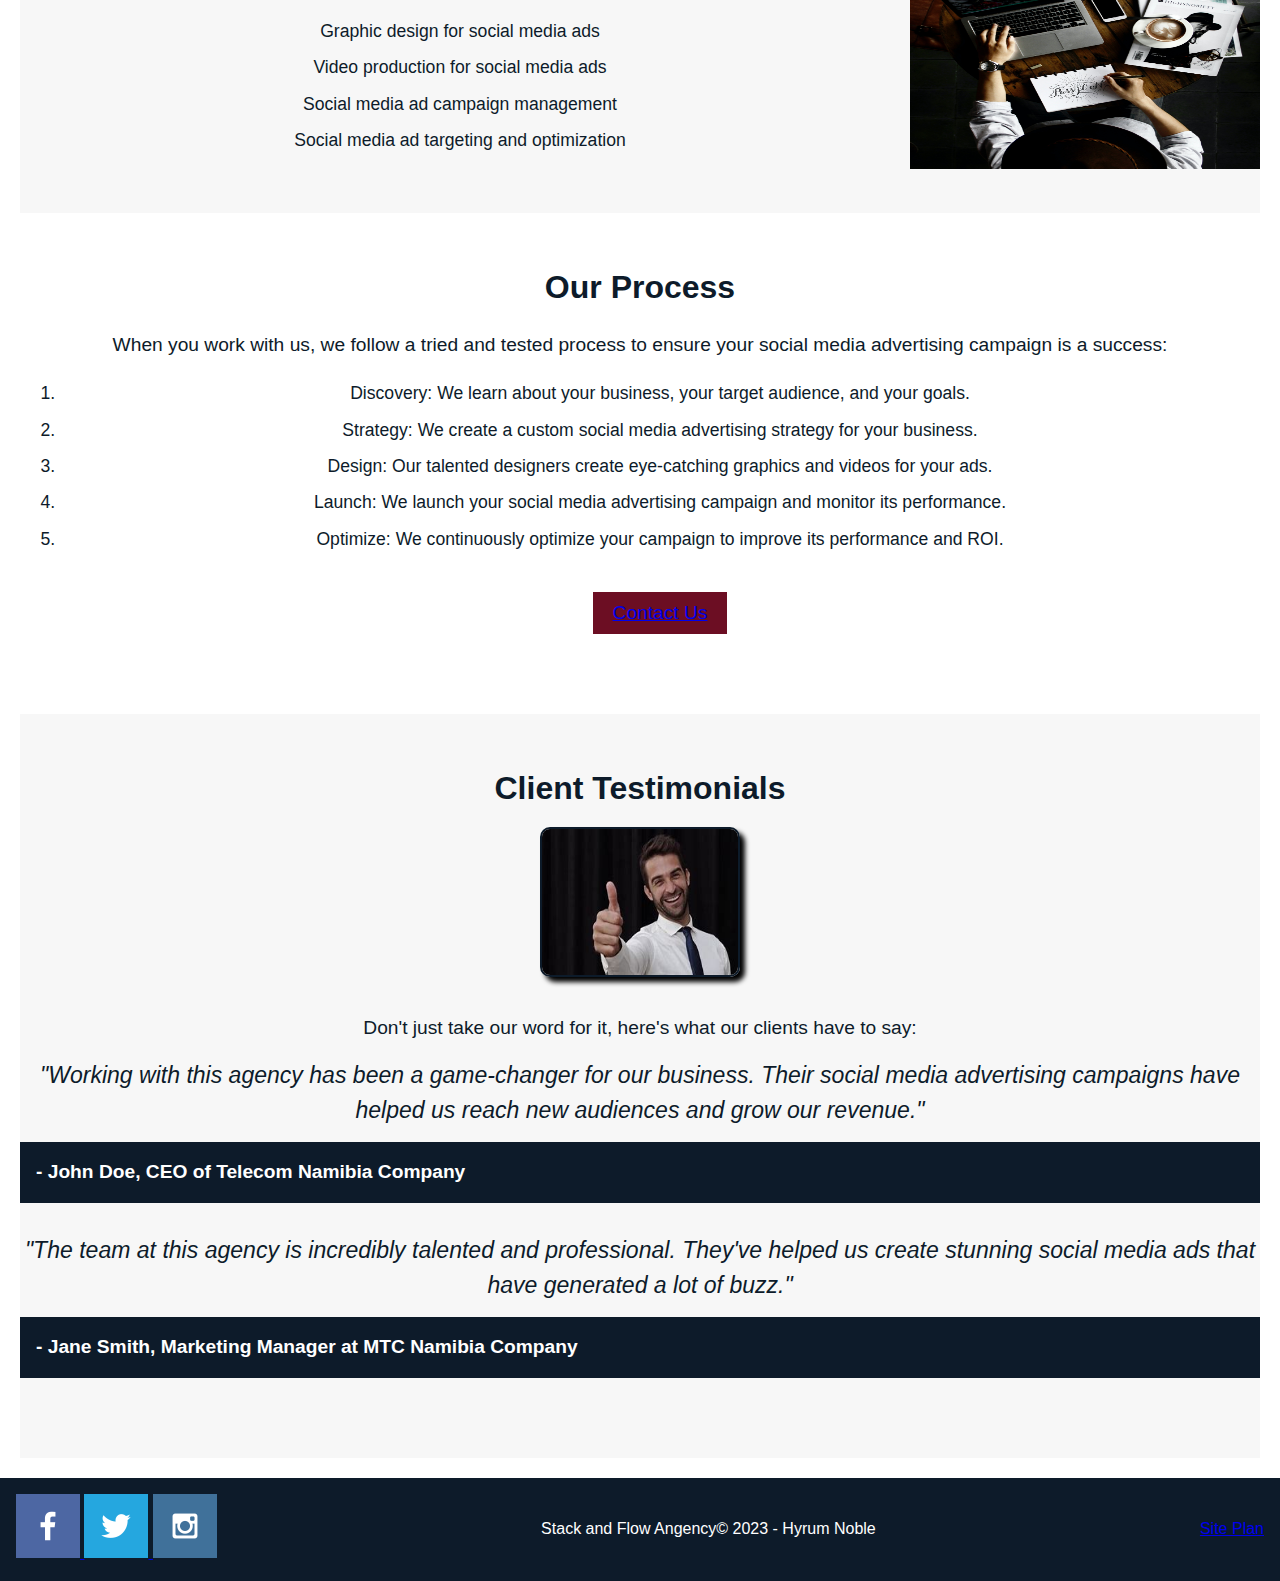
<file: stackandflow/advertisment.html>
<!DOCTYPE html>
<html>
    <head>
        <title>Stack and Flow Angency</title>
        <meta name="description" content="We provide services to help struggling businesses get back on track.">
        <meta name="keywords" content="struggling business, business services, business consulting">
        <meta name="author" content="Hyrum Noble">
        <link rel="stylesheet" href="styles/some.css">
        <meta charset="UTF-8">
        <meta name="viewport" content="width=device-width, initial-scale=1.0">
      
      </head>
      <body>
        <header>
          <a id="logo_link" href="index.html">
            <img class="logo" src="image/407-4070864_no-copyright-esport-logo-hd-png-download.png" alt="Dry Oar Logo">
          </a>
          <h1>Stack and Flow Angency</h1>
          <div class="topnav">
            <a class="active" href="index.html">Home</a>
            <a href="business.htm">Business Growth</a>
            <a href="advertisment.html">Advertisement</a>
            <div class="login-container">
              <form action="/action_page.php">
                <input type="text" placeholder="Username" name="username">
                <input type="text" placeholder="Password" name="psw">
                <button type="submit">Login</button>
              </form>
            </div>
          </div>
        </header>    
	<main>
		<section class="colage">
			<div class="container">
				<h1>Social Media Advertising/Graphics and Video Designing for Advertisements</h1>
                <img src="image/pexels-eva-bronzini-6956301.jpg" alt="image for page3">
				<p>At our agency, we specialize in creating visually stunning graphics and videos for social media advertising campaigns. Our team of talented designers and videographers work closely with clients to create unique, engaging content that resonates with their target audience.</p>
			</div>
		</section>
		<section class="service">
			<div class="container">
				<h2>Our Services</h2>
                <img src="image/pexels-ovan-57690.jpg" alt="image for page3">

				<p>We offer a range of services to help businesses stand out on social media:</p>
				<ul>
					<li>Graphic design for social media ads</li>
					<li>Video production for social media ads</li>
					<li>Social media ad campaign management</li>
					<li>Social media ad targeting and optimization</li>
				</ul>
			</div>
		</section>
		<section class="process">
			<div class="container">
				<h2>Our Process</h2>
				<p>When you work with us, we follow a tried and tested process to ensure your social media advertising campaign is a success:</p>
				<ol>
					<li>Discovery: We learn about your business, your target audience, and your goals.</li>
					<li>Strategy: We create a custom social media advertising strategy for your business.</li>
					<li>Design: Our talented designers create eye-catching graphics and videos for your ads.</li>
					<li>Launch: We launch your social media advertising campaign and monitor its performance.</li>
					<li>Optimize: We continuously optimize your campaign to improve its performance and ROI.</li>
                    <button><a href="index.html">Contact Us</a></button>
				</ol>
			</div>
		</section>
		<section class="testimonial">
			<div class="container">
				<h2>Client Testimonials</h2>
                <img src="image/download.jpeg" alt="image for page3">
				
				<p>Don't just take our word for it, here's what our clients have to say:</p>
				<blockquote>
					<p>"Working with this agency has been a game-changer for our business. Their social media advertising campaigns have helped us reach new audiences and grow our revenue."</p>
					<footer>- John Doe, CEO of Telecom Namibia Company</footer>
				</blockquote>
				<blockquote>
					<p>"The team at this agency is incredibly talented and professional. They've helped us create stunning social media ads that have generated a lot of buzz."</p>
					<footer>- Jane Smith, Marketing Manager at MTC Namibia Company</footer>
				</blockquote>
			</div>
		</section>
	</main>
	<footer>
    <div class="social">
        <a href="https://facebook.com" target= "_blank">
            <img src="image/facebook.png" alt="fb icon">
        </a>
        <a href="https://twitter.com" target="_blank">
            <img src="image/twitter.png" alt="twitter icon">
        </a>
        <a href="https://instagram.com" target="_blank"> 
            <img src="image/instagram.png" alt="instagram icon">
        </a>
    </div>
    <p> Stack and Flow Angency&copy; 2023 - Hyrum Noble</p>
        <p><a href="site-plan.html">Site Plan</a></p>
    </footer>
    </body>
  </html>
</file>
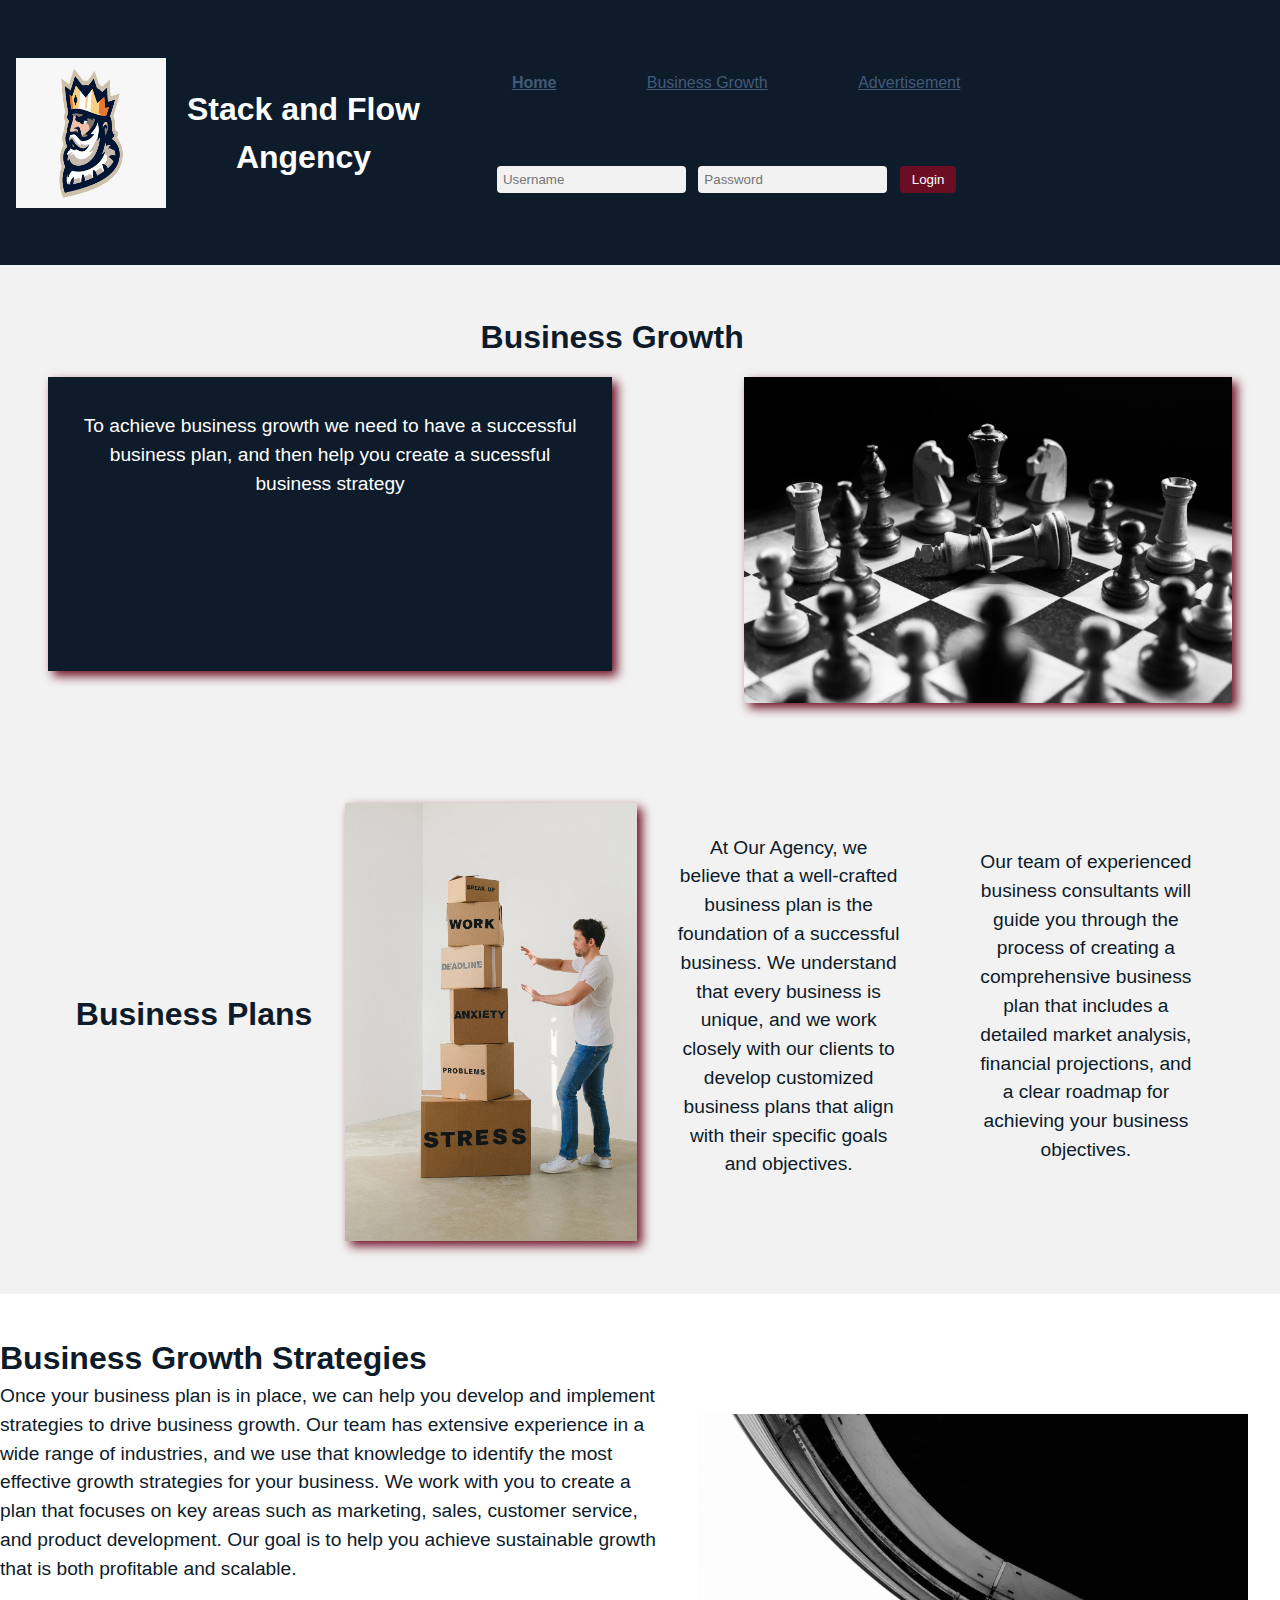
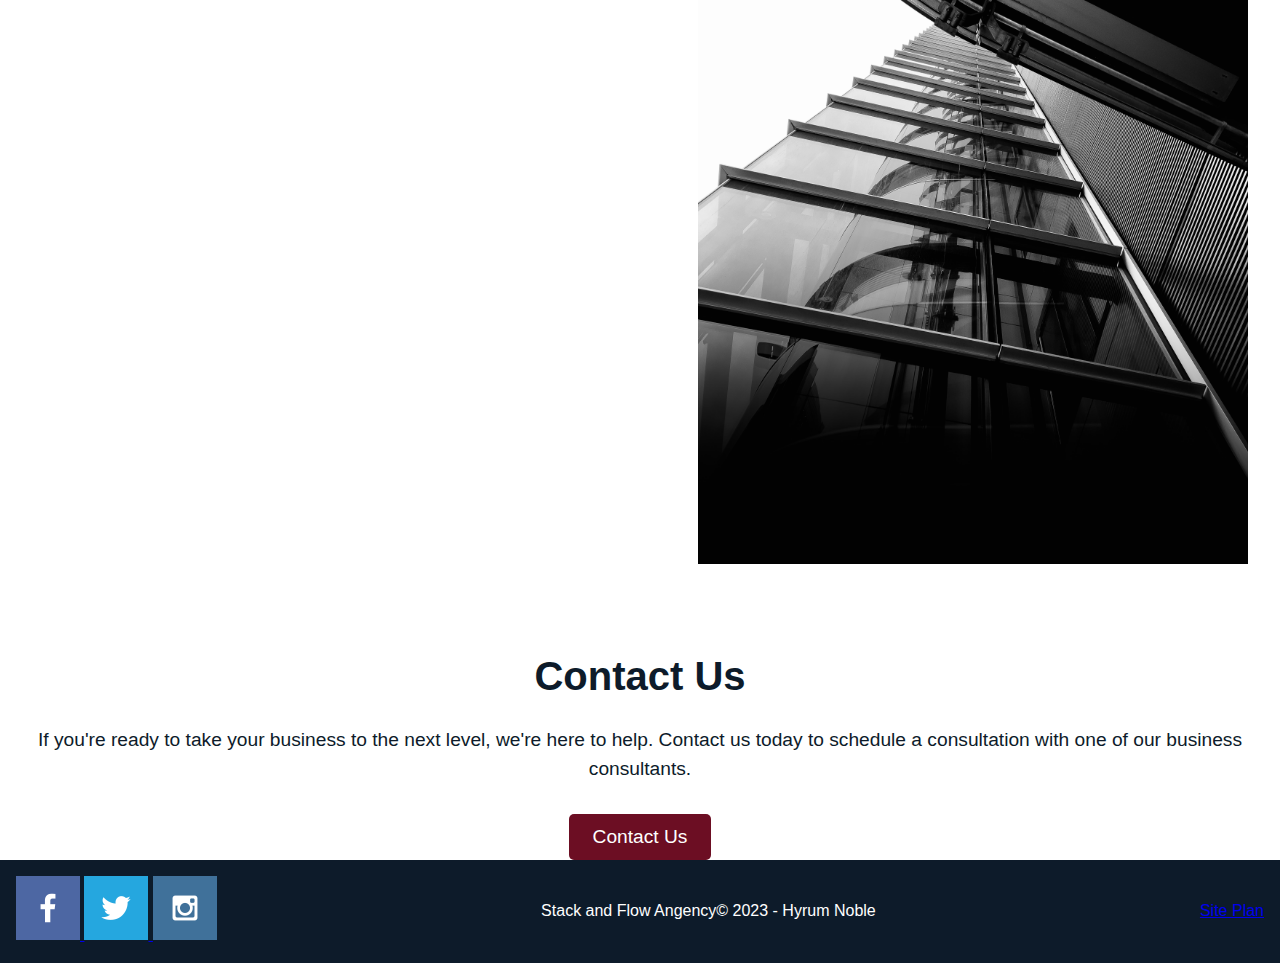
<file: stackandflow/business.htm>
<!DOCTYPE html>
<html>
    <head>
        <title>Stack and Flow Angency</title>
        <meta name="description" content="We provide services to help struggling businesses get back on track.">
        <meta name="keywords" content="struggling business, business services, business consulting">
        <meta name="author" content="Hyrum Noble">
        <link rel="stylesheet" href="styles/site.css">
        <meta charset="UTF-8">
        <meta name="viewport" content="width=device-width, initial-scale=1.0">
      
      </head>
      <body>
        <header>
        <a id="logo_link" href="index.html">
            <img class="logo" src="image/407-4070864_no-copyright-esport-logo-hd-png-download.png" alt="Dry Oar Logo">
        </a>
          <h1>Stack and Flow Angency</h1>
          <div class="topnav">
            <a class="active" href="index.html">Home</a>
            <a href="business.htm">Business Growth</a>
            <a href="advertisment.html">Advertisement</a>
            <div class="login-container">
              <form action="/action_page.php">
                <input type="text" placeholder="Username" name="username">
                <input type="text" placeholder="Password" name="psw">
                <button type="submit">Login</button>
              </form>
            </div>
          </div>
        </header>
	<main>
		<section class="banner">
			<h1>Business Growth</h1>
            <p>To achieve business growth we need to have a successful business plan, and then help you create a sucessful business strategy</p>
            <img id="banner-img" src="image/pexels-felix-mittermeier-957312.jpg" alt="Chess board">
		</section>
		<section class="content">
			<h2>Business Plans</h2>
            <img src="image/pexels-shvets-production-7203955.jpg" alt="image for page">
			<p>At Our Agency, we believe that a well-crafted business plan is the foundation of a successful business. We understand that every business is unique, and we work closely with our clients to develop customized business plans that align with their specific goals and objectives.</p>
			<p>Our team of experienced business consultants will guide you through the process of creating a comprehensive business plan that includes a detailed market analysis, financial projections, and a clear roadmap for achieving your business objectives.</p>
		</section>
        <section class="growth">
            <h2>Business Growth Strategies</h2>
            <img src="image/mike-hindle-S9Cp5ortjAg-unsplash.jpg" alt="image for page">
			<p>Once your business plan is in place, we can help you develop and implement strategies to drive business growth. Our team has extensive experience in a wide range of industries, and we use that knowledge to identify the most effective growth strategies for your business. We work with you to create a plan that focuses on key areas such as marketing, sales, customer service, and product development. Our goal is to help you achieve sustainable growth that is both profitable and scalable.</p>
        </section>
        <section class="contact">
            <h2>Contact Us</h2>
			<p>If you're ready to take your business to the next level, we're here to help. Contact us today to schedule a consultation with one of our business consultants.</p>
			<button><a href="index.html">Contact Us</a></button>
		</section>
	</main>
	<footer>
        <div class="social">
            <a href="https://facebook.com" target= "_blank">
                <img src="image/facebook.png" alt="fb icon">
            </a>
            <a href="https://twitter.com" target="_blank">
                <img src="image/twitter.png" alt="twitter icon">
            </a>
            <a href="https://instagram.com" target="_blank"> 
                <img src="image/instagram.png" alt="instagram icon">
            </a>
        </div>
        <p> Stack and Flow Angency&copy; 2023 - Hyrum Noble</p>
            <p><a href="site-plan.html">Site Plan</a></p>
    </footer>
</body>
</html>
</file>
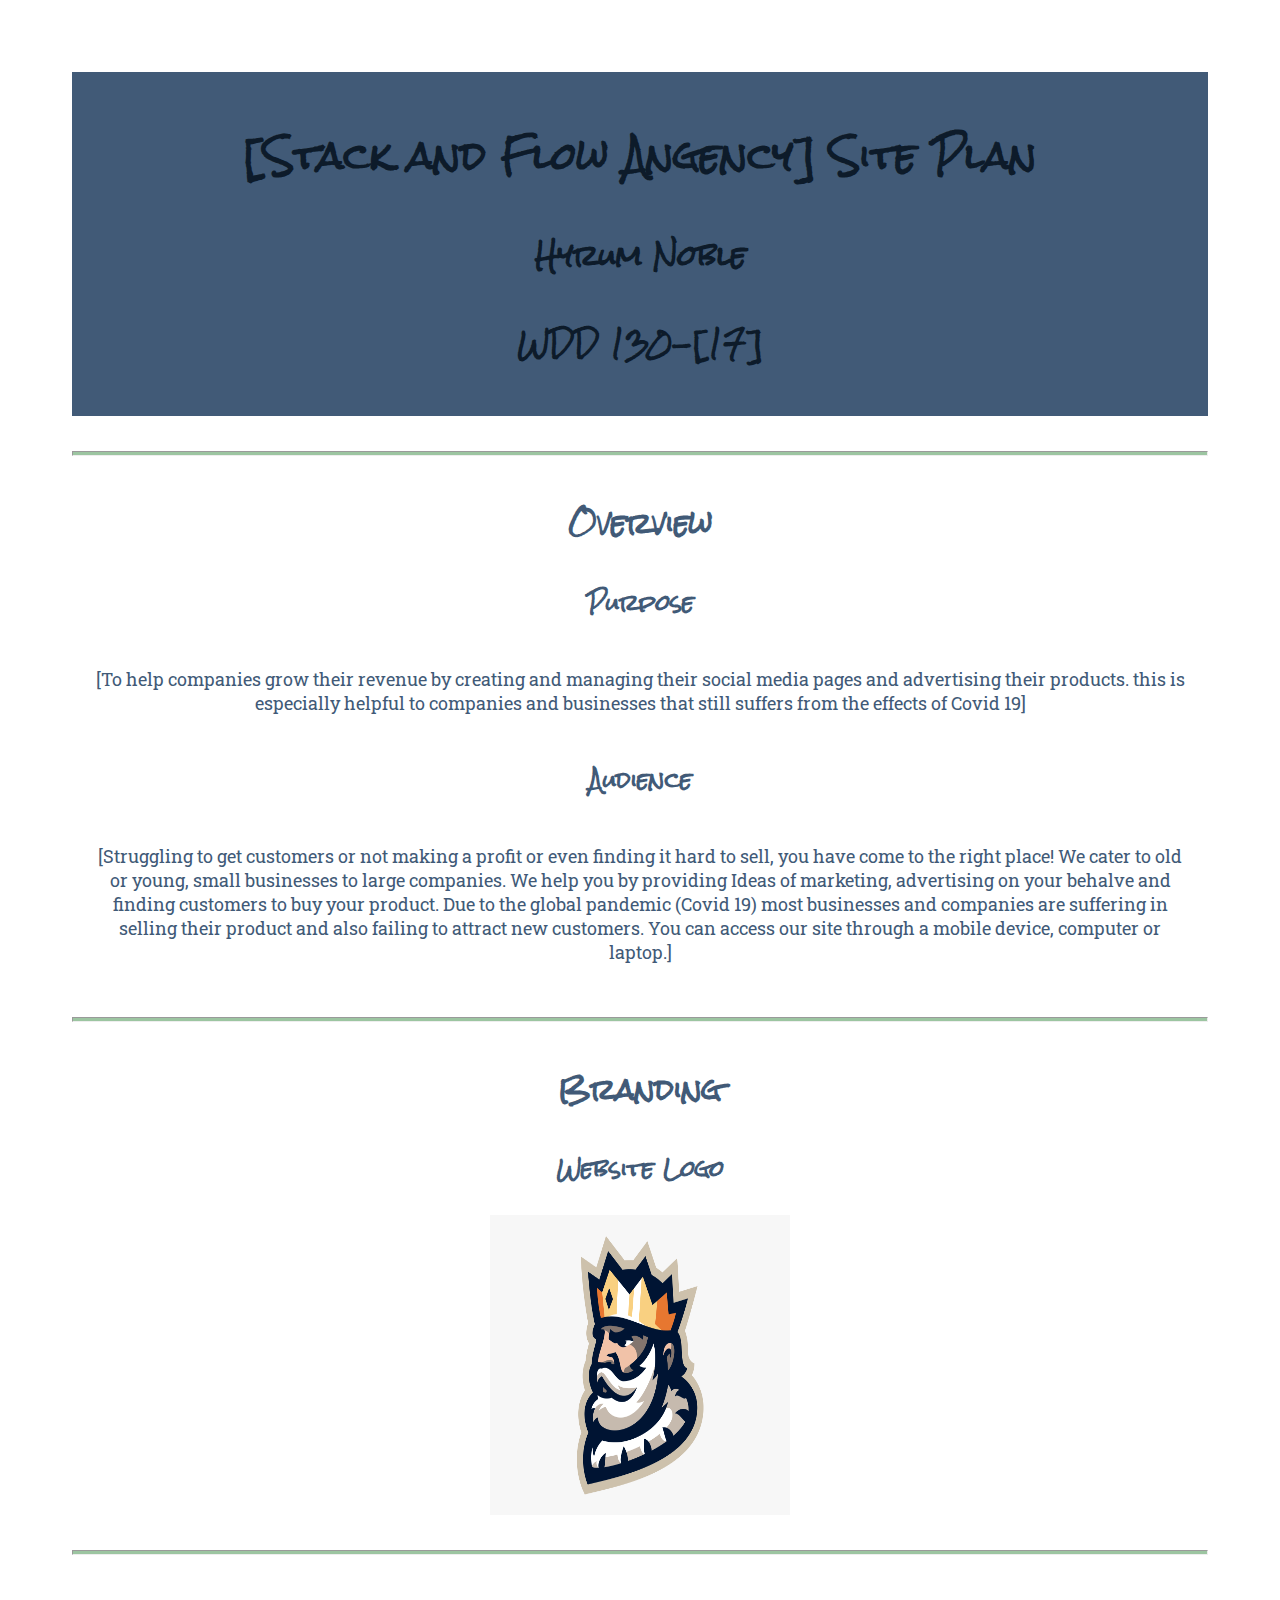
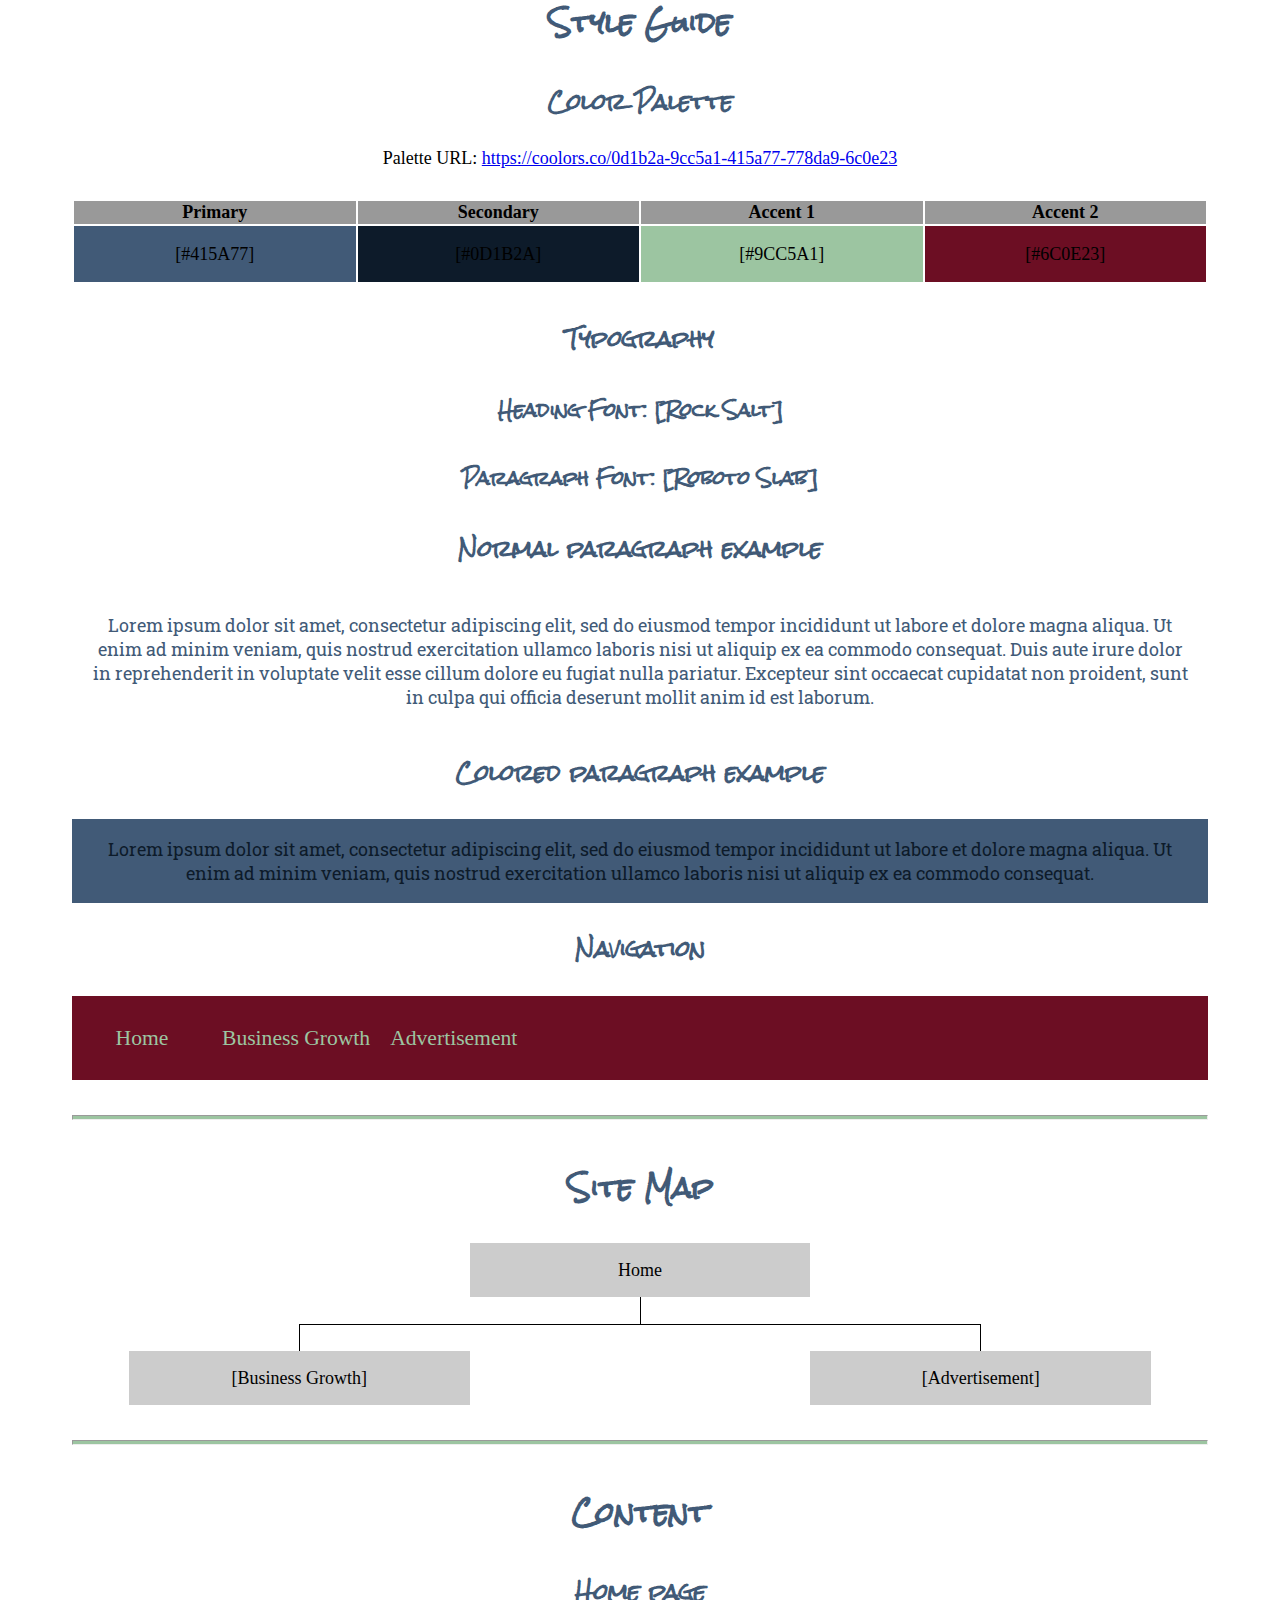
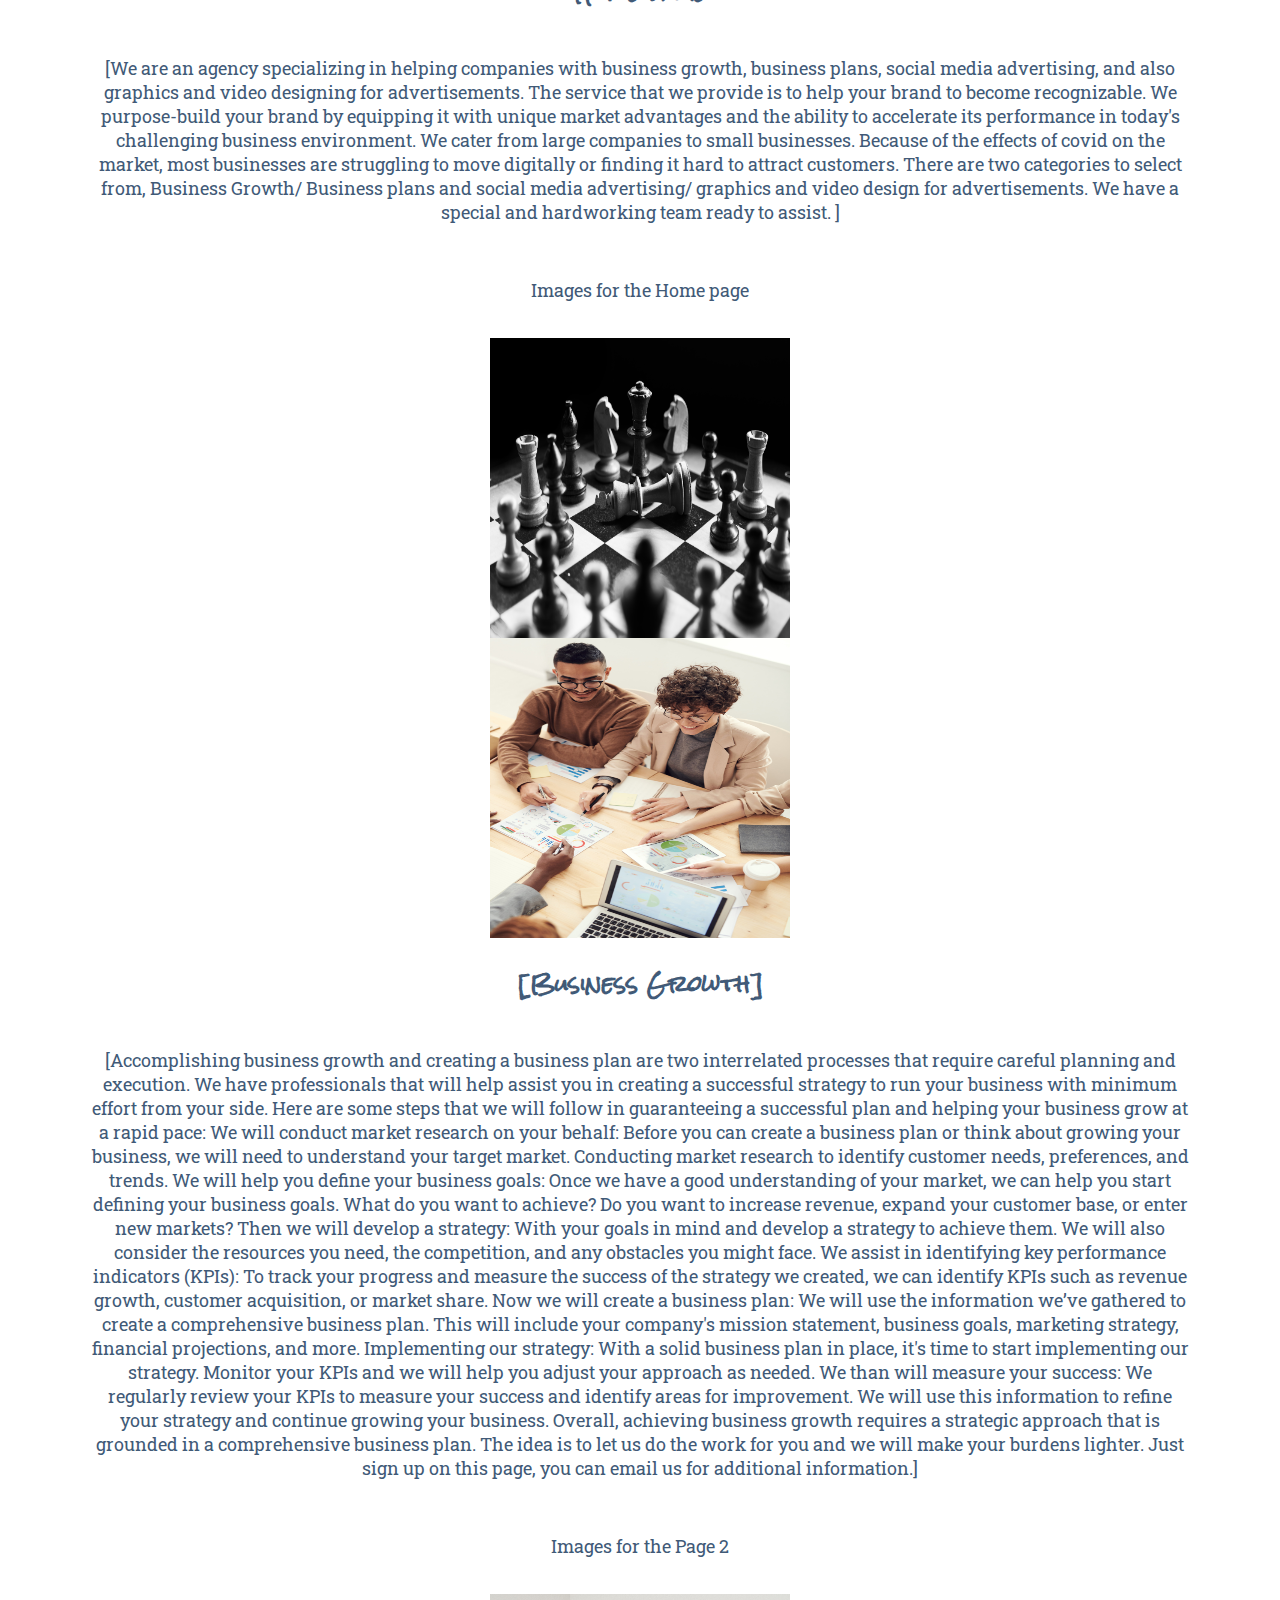
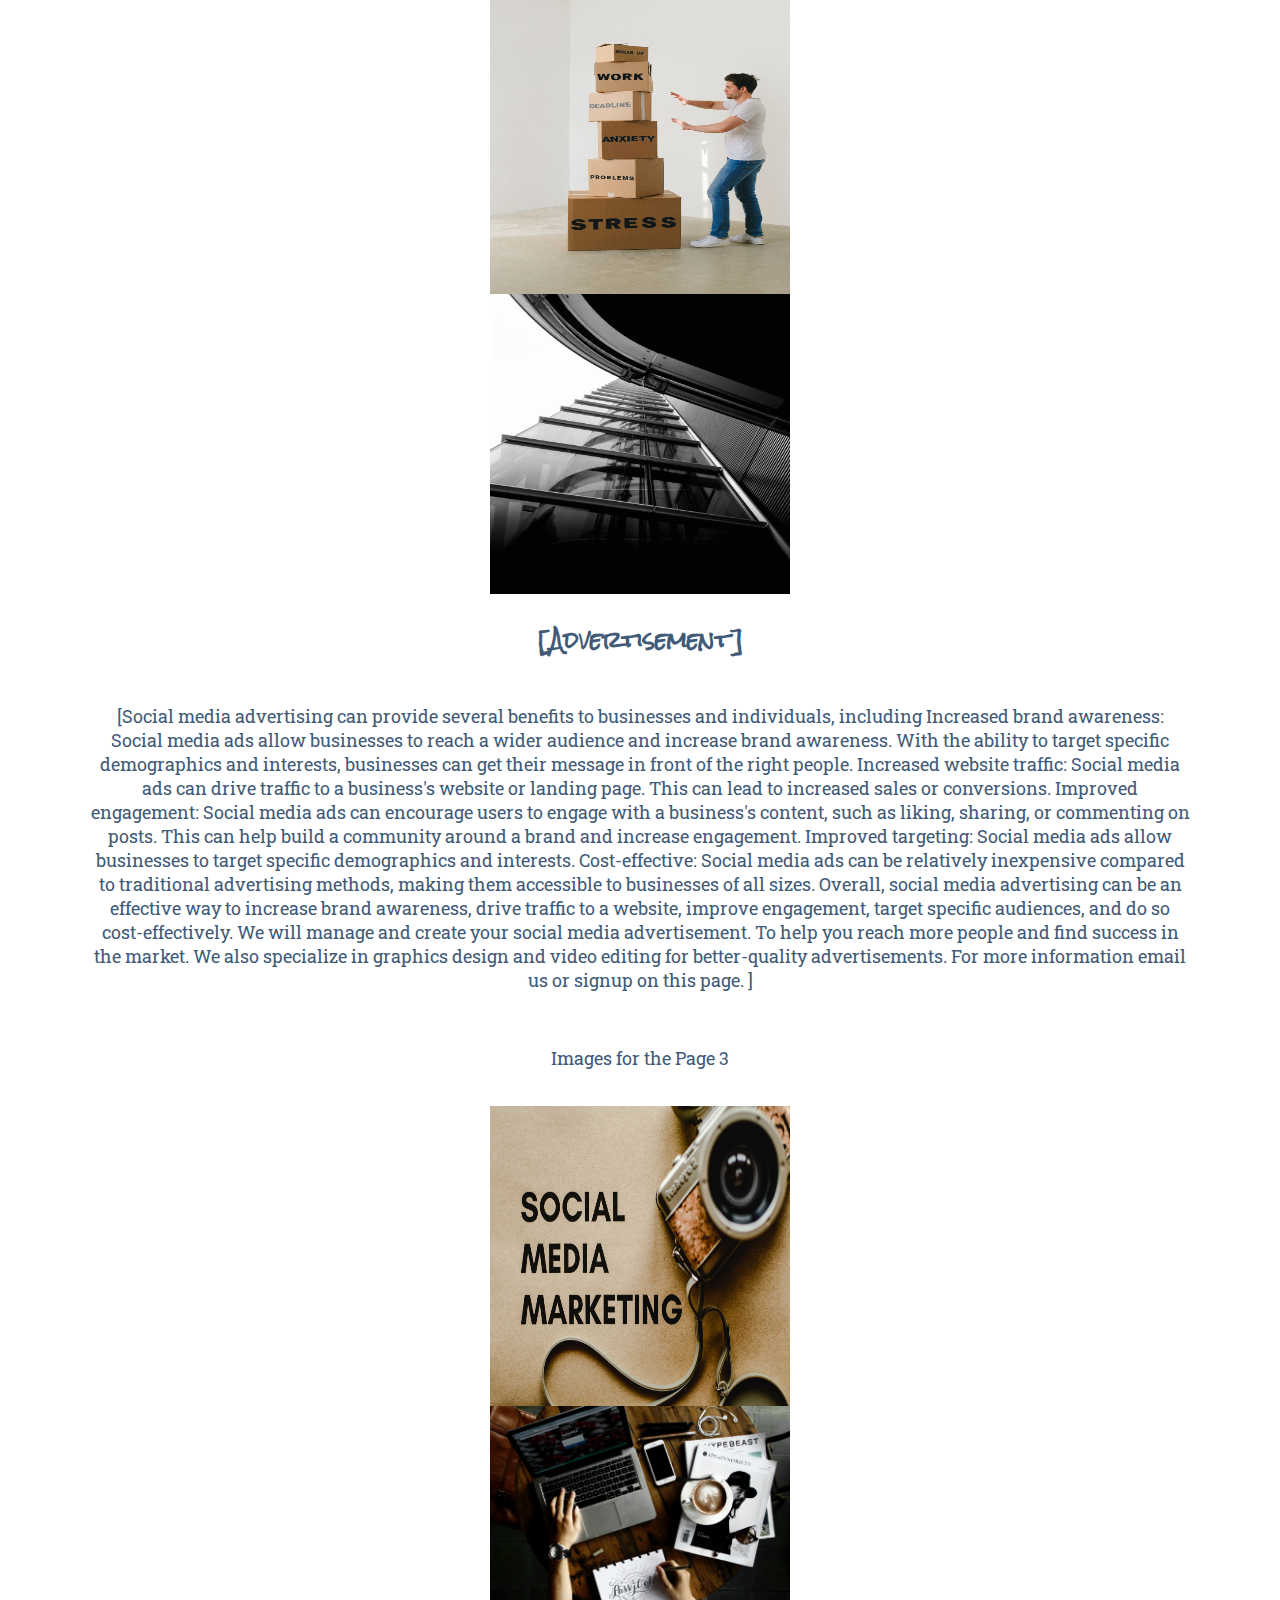
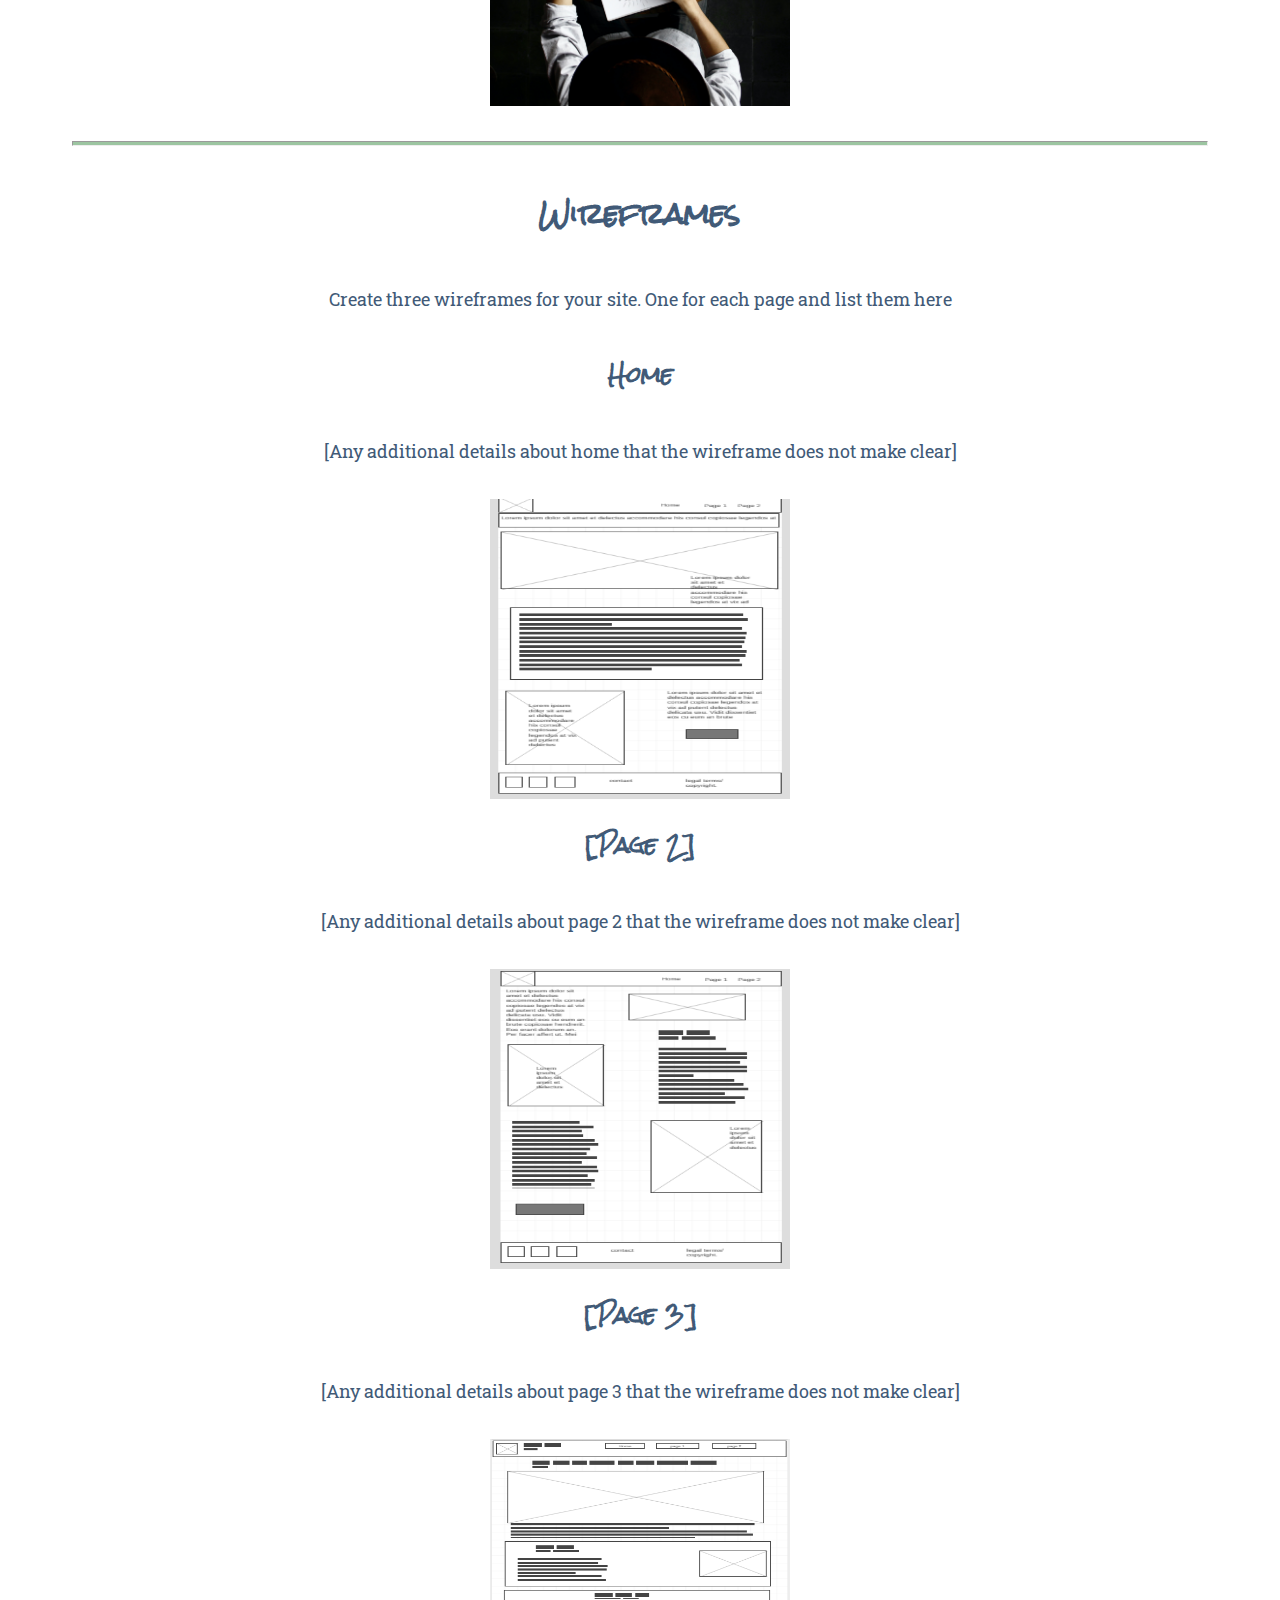
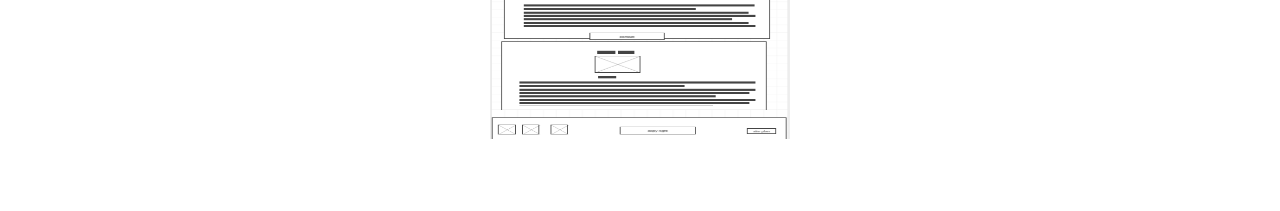
<file: stackandflow/site-plan.html>
<!DOCTYPE html>
<html lang="en-us">
    
  <head>
    <meta charset="utf-8">
    <title>Site Plan</title>
    <link type="text/css" rel="stylesheet" href="styles/site-plan.css">
  </head>

  <body>
    <header>
      <h1>[Stack and Flow Angency] Site Plan</h1>
      <h2>Hyrum Noble</h2>
      <h2>WDD 130-[17]</h2>
      <!-- In the header above, add the name or your site, your name and class number. For example if you are in section 3 you would put WDD 130.03 -->
    </header>
    <main>

      <!-- ------------------------Steps 2-3------------------------------ -->
      <hr>
      <h2>Overview</h2>
      <h3>Purpose</h3>
      <p>[To help companies grow their revenue by creating and managing their social media pages and advertising their products. this is especially helpful to companies and businesses that still suffers from the effects of Covid 19]</p>  <!-- change this -->


      <h3>Audience</h3>
      <p>[Struggling to get customers or not making a profit or even finding it hard to sell, you have come to the right place! We cater to old or young, small businesses to large companies. We help you by providing Ideas of marketing, advertising on your behalve and finding customers to buy your product. Due to the global pandemic (Covid 19) most businesses and companies are suffering in selling their product and also failing to attract new customers. You can access our site through a mobile device, computer or laptop.]</p>  <!-- change this -->

      <hr>
      <h2>Branding</h2>
      <h3>Website Logo</h3>
      <!-- Replace this with some sort of logo for your site.  A logo can be as simple as the name of your site in a nice font :) -->
      <img src="image/407-4070864_no-copyright-esport-logo-hd-png-download.png" alt="Logo image">
      <hr>
      <h2>
        Style Guide
      </h2>

      <!-- ------------------------Steps 4-8------------------------------ -->

      <h3>
        Color Palette
      </h3>
      <!--  The colors you choose for a website are one of the most important decisions you will make. Follow the instructions on the activity in iLearn then return and replace the color codes below with the hex color codes (the 6 digit numbers that show at the bottom of each color) for the colors you have chosen below.  You should have at least 2 colors but do not have to fill in all 4 if you do not need them.  -->

      <!-- Copy and paste the URL to your finished palette below Make sure to paste it into both spots -->
      Palette URL: <a href="https://coolors.co/0d1b2a-9cc5a1-415a77-778da9-6c0e23" target="_blank">https://coolors.co/0d1b2a-9cc5a1-415a77-778da9-6c0e23</a>


      <table class="colors">
        <tr><th>Primary</th><th>Secondary</th><th>Accent 1</th><th>Accent 2</th></tr>
        <!-- Replace the numbers in the boxes below with your hex color codes. Then switch to the site-plan.css file and change your colors there as well. -->
        <tr><td class="primary">[#415A77]</td><td class="secondary">[#0D1B2A]</td><td class="accent1">[#9CC5A1]</td><td class="accent2">[#6C0E23]</td></tr>
      </table>

      <!-- ------------------------Step 9------------------------------ -->

      <h3>
        Typography
      </h3>
      <!-- Choose a font for your paragraphs (body copy) and headlines. What font(s) have you chosen? Why did you choose what you did?  Make sure to review the list of web safe fonts at W3Schools.org as a starting point.  Think also about which of your colors above you might use for background and font colors. -->

      <h4>
        Heading Font: [Rock Salt]  <!-- change this -->
      </h4>
      <h4>
        Paragraph Font: [Roboto Slab]  <!-- change this -->
      </h4>
      <h3>
        Normal paragraph example
      </h3>
      <p>
        Lorem ipsum dolor sit amet, consectetur adipiscing elit, sed do eiusmod tempor incididunt ut labore et dolore magna aliqua. Ut enim ad minim veniam, quis nostrud exercitation ullamco laboris nisi ut aliquip ex ea commodo consequat. Duis aute irure dolor in reprehenderit in voluptate velit esse cillum dolore eu fugiat nulla pariatur. Excepteur sint occaecat cupidatat non proident, sunt in culpa qui officia deserunt mollit anim id est laborum.
      </p>
      <h3>
        Colored paragraph example
      </h3>
      <p class="colored">
        Lorem ipsum dolor sit amet, consectetur adipiscing elit, sed do eiusmod tempor incididunt ut labore et dolore magna aliqua. Ut enim ad minim veniam, quis nostrud exercitation ullamco laboris nisi ut aliquip ex ea commodo consequat. 
      </p>

      <!-- ------------------------Step 10------------------------------ -->

      <h3>
        Navigation
      </h3>
      <!-- Think about how you want your navigation bar to look. In the site-plan.css file change the colors to your colors to get the look you desire. --> 
      <nav>
        <a href="index.html">Home</a>
        <a href="business.htm">Business Growth</a>
        <a href="advertisment.html"> Advertisement</a>
      </nav>
      <hr>
      <h2>
        Site Map
      </h2>
      <div class="sitemap">
        <div class="sm-home">
          Home
        </div>
        <div class="sm-page2">
          [Business Growth] <!-- change this -->
        </div>
        <div class="sm-page3">
          [Advertisement]  <!-- change this -->
        </div>

        <div class="top">
          &nbsp;
        </div>
        <div class="left">
          &nbsp;
        </div>
        <div class="right">
          &nbsp;
        </div>

      </div>

      <!-- --------Content Section -------------- -->
      <hr>
      <h2>
        Content
      </h2>
      <h3>Home page</h3>
      <p>
        [We are an agency specializing in helping companies with business growth, business plans, social media advertising, and also graphics and video designing for advertisements. The service that we provide is to help your brand to become recognizable. We purpose-build your brand by equipping it with unique market advantages and the ability to accelerate its performance in today's challenging business environment. We cater from large companies to small businesses. Because of the effects of covid on the market, most businesses are struggling to move digitally or finding it hard to attract customers. There are two categories to select from, Business Growth/ Business plans and social media advertising/ graphics and video design for advertisements. We have a special and hardworking team ready to assist.
        ]
      </p>
      <p>Images for the Home page</p>
        <img src="image/pexels-felix-mittermeier-957312.jpg" alt="image for homepage">
        <img src="image/pexels-fauxels-3184287.jpg" alt="image for homepage">

      </ul>
      <h3>[Business Growth]</h3>
      <p>
        [Accomplishing business growth and creating a business plan are two interrelated processes that require careful planning and execution. We have professionals that will help assist you in creating a successful strategy to run your business with minimum effort from your side. Here are some steps that we will follow in guaranteeing a successful plan and helping your business grow at a rapid pace: We will conduct market research on your behalf: Before you can create a business plan or think about growing your business, we will need to understand your target market. Conducting market research to identify customer needs, preferences, and trends. We will help you define your business goals: Once we have a good understanding of your market, we can help you start defining your business goals. What do you want to achieve? Do you want to increase revenue, expand your customer base, or enter new markets? Then we will develop a strategy: With your goals in mind and develop a strategy to achieve them. We will also consider the resources you need, the competition, and any obstacles you might face. We assist in identifying key performance indicators (KPIs): To track your progress and measure the success of the strategy we created, we can identify KPIs such as revenue growth, customer acquisition, or market share. Now we will create a business plan: We will use the information we’ve gathered to create a comprehensive business plan. This will include your company's mission statement, business goals, marketing strategy, financial projections, and more. Implementing our strategy: With a solid business plan in place, it's time to start implementing our strategy. Monitor your KPIs and we will help you adjust your approach as needed. We than will measure your success: We regularly review your KPIs to measure your success and identify areas for improvement. We will use this information to refine your strategy and continue growing your business. Overall, achieving business growth requires a strategic approach that is grounded in a comprehensive business plan. The idea is to let us do the work for you and we will make your burdens lighter. Just sign up on this page, you can email us for additional information.]
      </p>
      <p>Images for the Page 2</p>
        <img src="image/pexels-shvets-production-7203955.jpg" alt="image for page">
        <img src="image/mike-hindle-S9Cp5ortjAg-unsplash.jpg" alt="image for page">

      </ul>
      <h3>[Advertisement]</h3>
      <p>
        [Social media advertising can provide several benefits to businesses and individuals, including Increased brand awareness: Social media ads allow businesses to reach a wider audience and increase brand awareness. With the ability to target specific demographics and interests, businesses can get their message in front of the right people. Increased website traffic: Social media ads can drive traffic to a business's website or landing page. This can lead to increased sales or conversions. Improved engagement: Social media ads can encourage users to engage with a business's content, such as liking, sharing, or commenting on posts. This can help build a community around a brand and increase engagement. Improved targeting: Social media ads allow businesses to target specific demographics and interests. Cost-effective: Social media ads can be relatively inexpensive compared to traditional advertising methods, making them accessible to businesses of all sizes. Overall, social media advertising can be an effective way to increase brand awareness, drive traffic to a website, improve engagement, target specific audiences, and do so cost-effectively. We will manage and create your social media advertisement. To help you reach more people and find success in the market. We also specialize in graphics design and video editing for better-quality advertisements. For more information email us or signup on this page. ]
      </p>
      <p>Images for the Page 3</p>
        <img src="image/pexels-eva-bronzini-6956301.jpg" alt="image for page3">
        <img src="image/pexels-ovan-57690.jpg" alt="image for page3">

      </ul>
      <hr>
      <h2>
        Wireframes
      </h2>
      <p>
        Create three wireframes for your site. One for each page and list them here</p>

      <h3>Home</h3>
      <p>         
        [Any additional details about home that the wireframe does not make clear]
      </p>
      <img src="image/Home wireframe.png" alt="home page wireframe">

      <h3>[Page 2]</h3>
      <p>         
        [Any additional details about page 2 that the wireframe does not make clear]
      </p>
      <img src="image/page 1.png" alt="page 2 wireframe">

      <h3>[Page 3]</h3>
      <p>         
        [Any additional details about page 3 that the wireframe does not make clear]
      </p>
      <img src="image/Screenshot (180).png" alt="page 3 wireframe">
    </main>
  </body>

</html>
</file>
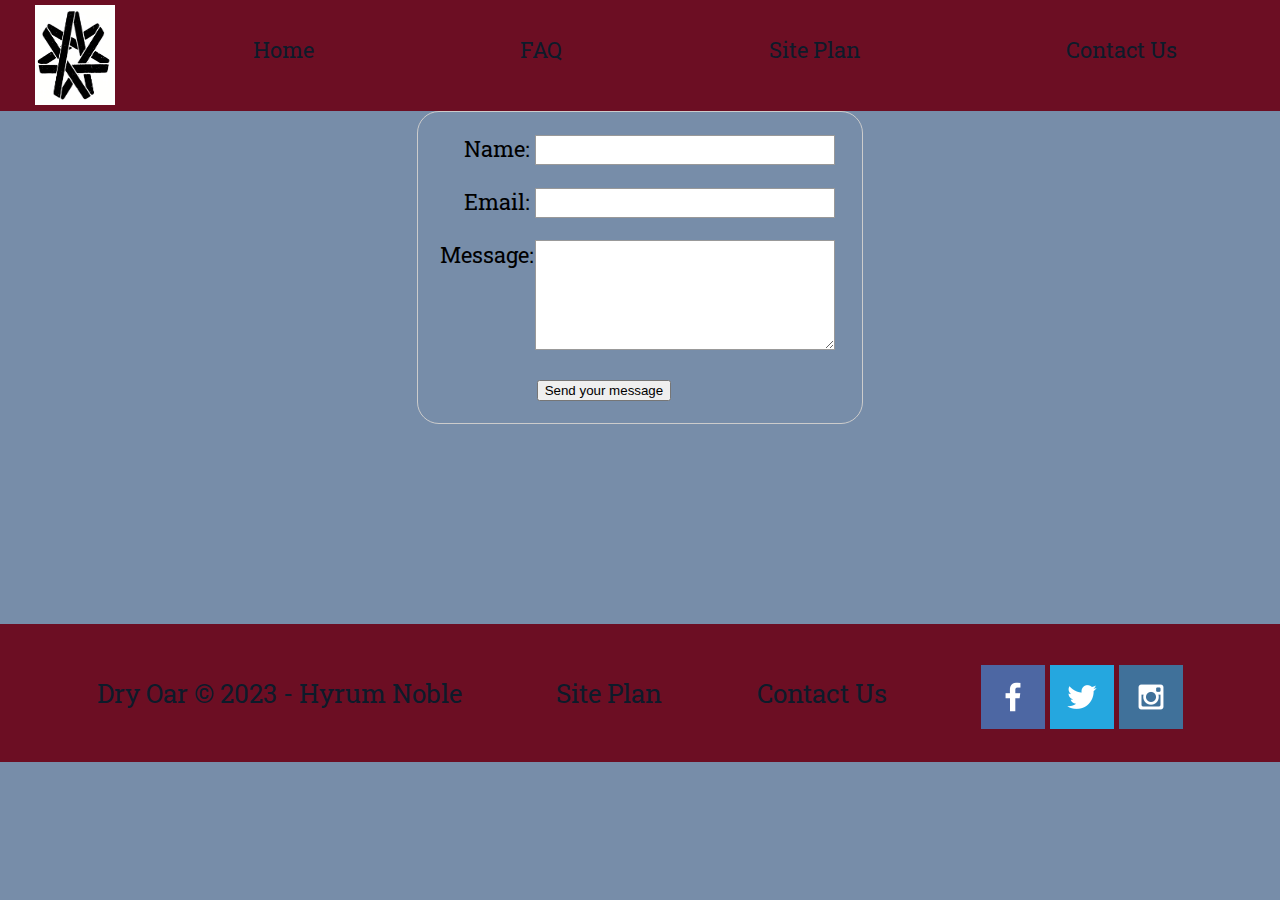
<file: wwr/contactus.html>
<!DOCTYPE html>
<html>
<head>
	<title>Contact Us</title>
	<meta charset="UTF-8">
	<meta name="viewport" content="width=device-width, initial-scale=1.0">
	<!-- Link to CSS file -->
	<link rel="stylesheet" href="styles/style.css">
    <style>
        form {
  /* Center the form on the page */
  margin: 0 auto;
  width: 400px;
  /* Form outline */
  padding: 1em;
  border: 1px solid #ccc;
  border-radius: 1em;
}

ul {
  list-style: none;
  padding: 0;
  margin: 0;
}

form li + li {
  margin-top: 1em;
}

label {
  /* Uniform size & alignment */
  display: inline-block;
  width: 90px;
  text-align: right;
}

input,
textarea {
  /* To make sure that all text fields have the same font settings
     By default, textareas have a monospace font */
  font: 1em sans-serif;

  /* Uniform text field size */
  width: 300px;
  box-sizing: border-box;

  /* Match form field borders */
  border: 1px solid #999;
}

input:focus,
textarea:focus {
  /* Additional highlight for focused elements */
  border-color: #000;
}

textarea {
  /* Align multiline text fields with their labels */
  vertical-align: top;

  /* Provide space to type some text */
  height: 5em;
}

.button {
  /* Align buttons with the text fields */
  padding-left: 90px; /* same size as the label elements */
}

button {
  /* This extra margin represent roughly the same space as the space
     between the labels and their text fields */
  margin-left: 0.5em;
}
#feedback {
    background-color: antiquewhite;
    position: absolute;
    top: 0;
    left: 0;
    right: 0;
    padding: .5em;
    /* make this element invisible until we are ready for it */
    display: none;      
}
.moveDown {
    margin-top: 3em;
}

    </style>
      
</head>
<body>
	<!-- Header section -->
	<header>
            <a id="logo_link" href="index.html">
                <img class="logo" src="image/R.jpeg" alt="Dry Oar Logo"
                     width="100"
                     height="100">
            </a>
            <nav>
                <a href="index.html">Home</a>
                <a href="page.html">FAQ</a>
                <a href="site-plan-rafting.html">Site Plan</a>
                <a href="contactus.html">Contact Us</a>
            </nav>
	</header>

	<!-- Main section -->
	<main>
        <div id="feedback"></div>
        <form action="/my-handling-form-page" method="post">
            <ul>
              <li>
                <label for="name">Name:</label>
                <input type="text" id="name" name="user_name" />
              </li>
              <li>
                <label for="mail">Email:</label>
                <input type="email" id="mail" name="user_email" />
              </li>
              <li>
                <label for="msg">Message:</label>
                <textarea id="msg" name="user_message"></textarea>
              </li>
              <li class="button">
                <button type="submit">Send your message</button>
              </li>
              
            </ul>
          </form>
          <script>
            // get the feedback div element so we can do something with it.
            const feedbackElement = document.getElementById('feedback');
            // get the form so we can read what was entered in it.
            const formElement = document.forms[0];
            // add a 'listener' to wait for a submission of our form. When that happens run the code below.
            formElement.addEventListener('submit', function(e) {
                // stop the form from doing the default action.
                e.preventDefault();
                // set the contents of our feedback element to a message letting the user know the form was submitted successfully. Notice that we pull the name that was entered in the form to personalize the message!
                feedbackElement.innerHTML = 'Hello '+ formElement.user_name.value +'! Thank you for your message. We will get back with you as soon as possible!';
                // make the feedback element visible.
                feedbackElement.style.display = "block";
                // add a class to move everything down so our message doesn't cover it.
                document.body.classList.toggle('moveDown');
            });
        </script>
          

		
	</main>

	<!-- Footer section -->
	<footer>
		<p>Dry Oar &copy; 2023 - Hyrum Noble</p>
        <p><a href="site-plan-rafting.html">Site Plan</a></p>
        <p><a href="contactus.html">Contact Us</a></p>
        <div class="social">
            <a href="https://facebook.com" target= "_blank">
                <img src="image/facebook.png" alt="fb icon">
            </a>
            <a href="https://twitter.com" target="_blank">
                <img src="image/twitter.png" alt="twitter icon">
            </a>
            <a href="https://instagram.com" target="_blank"> 
                <img src="image/instagram.png" alt="instagram icon">
            </a>
	</footer>

</body>
</html>
</file>
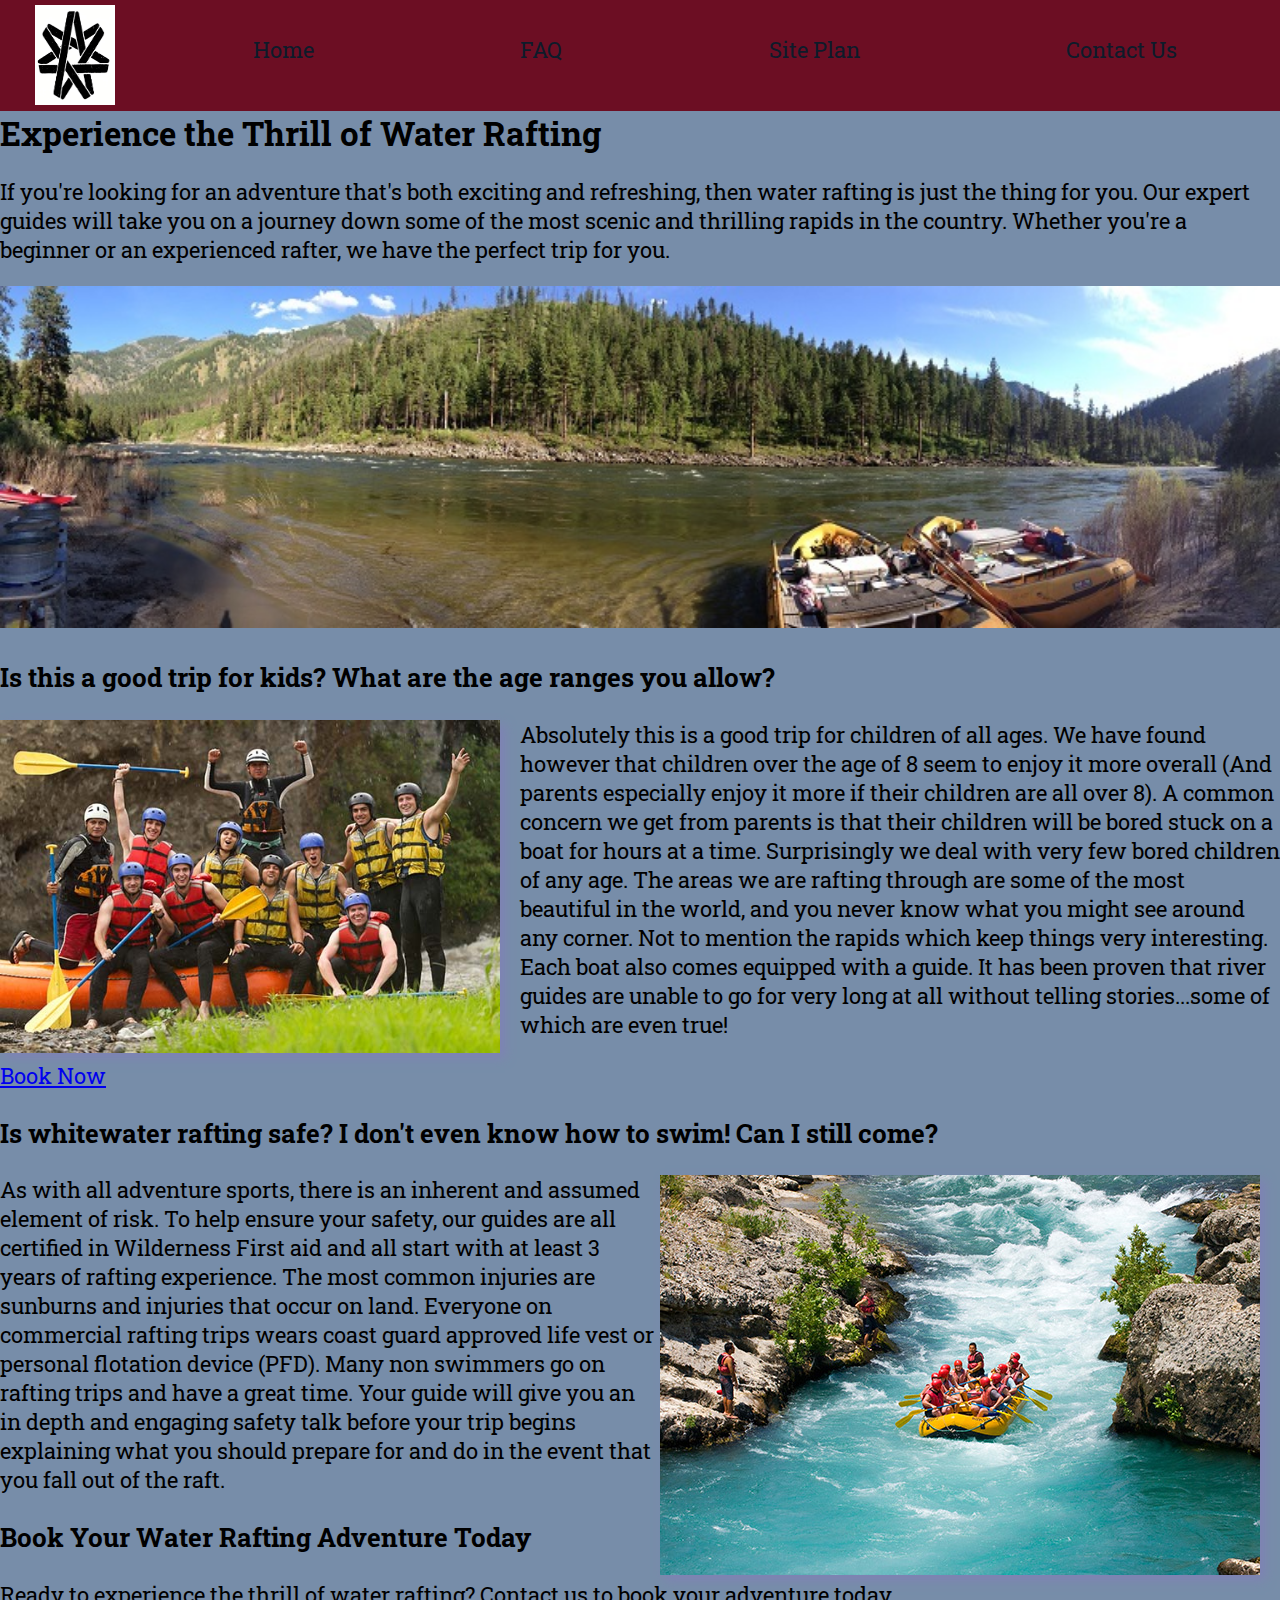
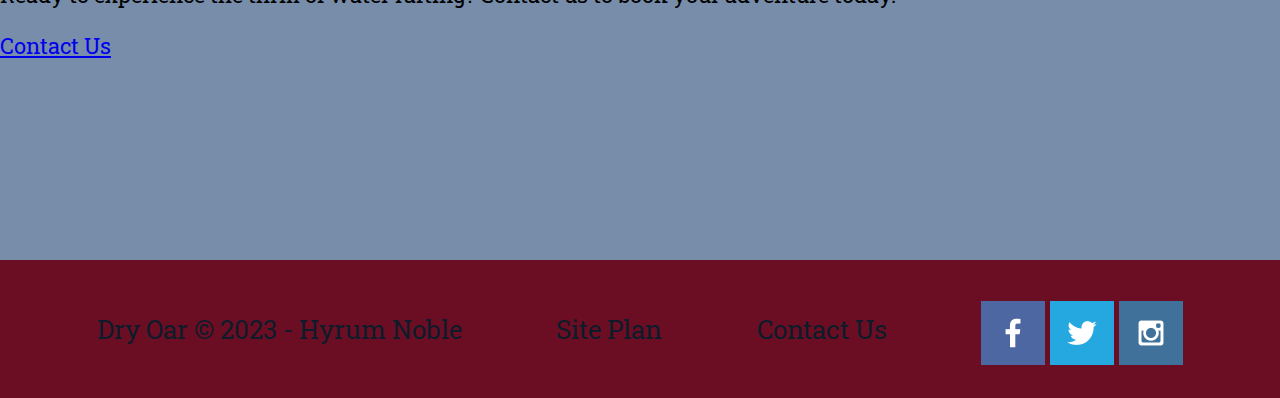
<file: wwr/page.html>
<!DOCTYPE html>
<html>
<head>
	<title>Water Rafting Adventure | Adventure Tours</title>
	<meta charset="UTF-8">
	<meta name="viewport" content="width=device-width, initial-scale=1.0">
	<!-- Link to CSS file -->
	<link rel="stylesheet" href="styles/style.css">
</head>
<body>
	<!-- Header section -->
	<header>
            <a id="logo_link" href="index.html">
                <img class="logo" src="image/R.jpeg" alt="Dry Oar Logo"
                     width="100"
                     height="100">
            </a>
            <nav>
                <a href="index.html">Home</a>
                <a href="page.html">FAQ</a>
                <a href="site-plan-rafting.html">Site Plan</a>
                <a href="contactus.html">Contact Us</a>
            </nav>
	</header>

	<!-- Main section -->
	<main>
		<h2>Experience the Thrill of Water Rafting</h2>
		<p>If you're looking for an adventure that's both exciting and refreshing, then water rafting is just the thing for you. Our expert guides will take you on a journey down some of the most scenic and thrilling rapids in the country. Whether you're a beginner or an experienced rafter, we have the perfect trip for you.</p>
		<img id="hero-img" src="image/river-wide (1).jpeg" alt="Water Rafting">
		<h3>Is this a good trip for kids? What are the age ranges you allow?</h3>
        <img class="rafting" src="image/rafting59_600.jpg" alt="rafting" >
		<p>Absolutely this is a good trip for children of all ages. We have found however that children over the age of 8 seem to enjoy it more overall (And parents especially enjoy it more if their children are all over 8). A common concern we get from parents is that their children will be bored stuck on a boat for hours at a time. Surprisingly we deal with very few bored children of any age. 
            The areas we are rafting through are some of the most beautiful in the world, and you never know what you might see around any corner. Not to mention the rapids which keep things very interesting. Each boat also comes equipped with a guide. It has been proven that river guides are unable to go for very long at all without telling stories...some of which are even true!
        </p>
        <a href="contactus.html" class="button-box">Book Now</a>
		<h3>Is whitewater rafting safe? I don't even know how to swim! Can I still come?</h3>
        <img class="conclude" src="image/rafting65_600.jpg" alt="range">
		<p>As with all adventure sports, there is an inherent and assumed element of risk. To help ensure your safety, our guides are all certified in Wilderness First aid and all start with at least 3 years of rafting experience. 
            The most common injuries are sunburns and injuries that occur on land.
            Everyone on commercial rafting trips wears coast guard approved life vest or personal flotation device (PFD). 
            Many non swimmers go on rafting trips and have a great time. Your guide will give you an in depth and engaging safety talk before your trip begins explaining what you should prepare for and do in the event that you fall out of the raft.
        </p>
		<h3>Book Your Water Rafting Adventure Today</h3>
		<p>Ready to experience the thrill of water rafting? Contact us to book your adventure today.</p>
        <a href="contactus.html" class="button">Contact Us</a>
	</main>

	<!-- Footer section -->
	<footer>
		<p>Dry Oar &copy; 2023 - Hyrum Noble</p>
        <p><a href="site-plan-rafting.html">Site Plan</a></p>
        <p><a href="contactus.html">Contact Us</a></p>
        <div class="social">
            <a href="https://facebook.com" target= "_blank">
                <img src="image/facebook.png" alt="fb icon">
            </a>
            <a href="https://twitter.com" target="_blank">
                <img src="image/twitter.png" alt="twitter icon">
            </a>
            <a href="https://instagram.com" target="_blank"> 
                <img src="image/instagram.png" alt="instagram icon">
            </a>
	</footer>

</body>
</html>
</file>
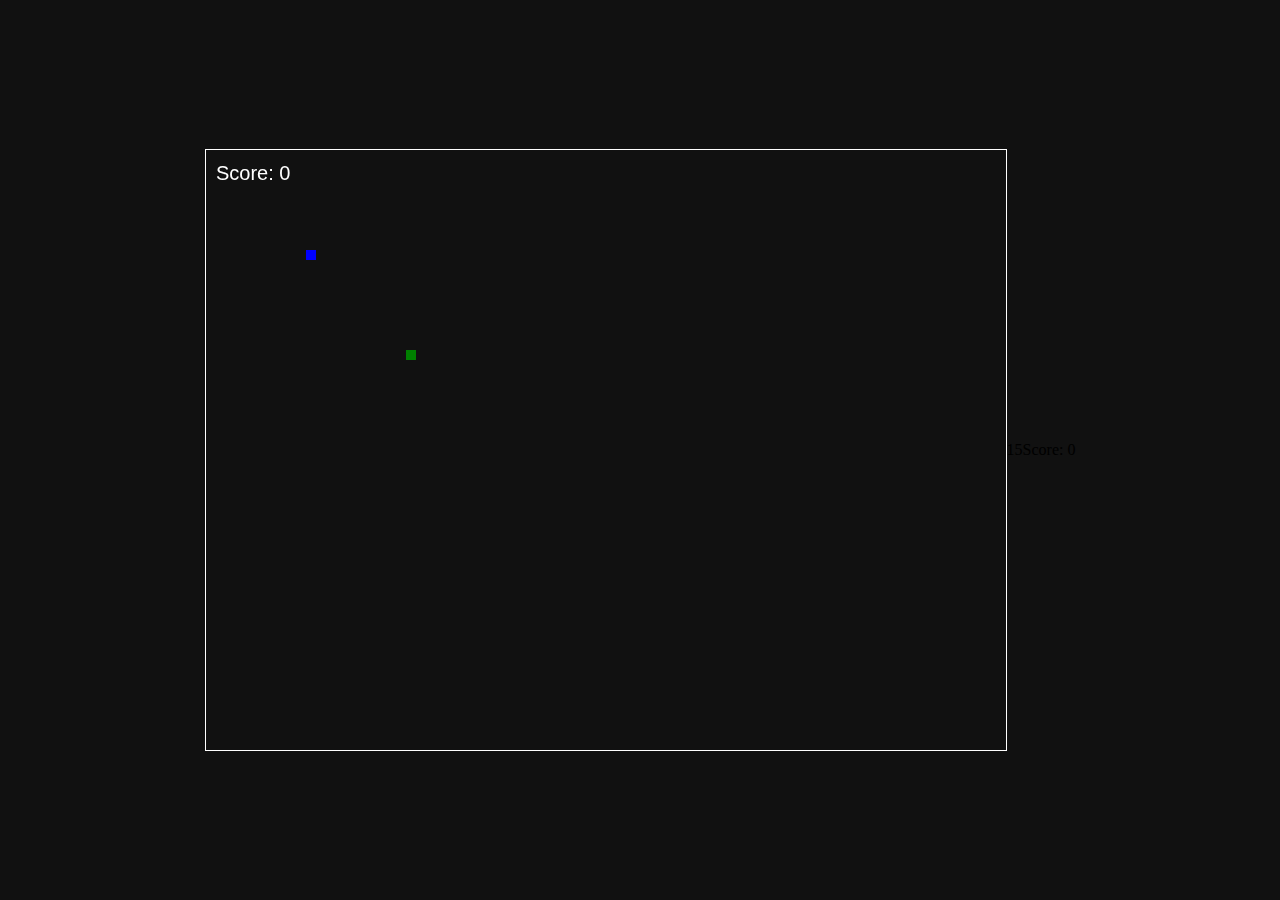
<file: wwr/snake.html>
<!DOCTYPE html>
<html>
<head>
    <title>Snake Game</title>
    <style>
        body {
            margin: 0;
            display: flex;
            justify-content: center;
            align-items: center;
            height: 100vh;
            background-color: #111;
        }

        canvas {
            border: 1px solid #fff;
        }
    </style>
</head>
<body>
    <canvas id="gameCanvas" width="800" height="600"></canvas>
    <p id="speed">15</p>
    <p id="score">Score: 0</p>

    <script>
        const canvas = document.getElementById('gameCanvas');
        const ctx = canvas.getContext('2d');

        const blockSize = 10;
        let snakeSpeed = 150; // Adjust the speed as needed

        let snake = [{ x: 100, y: 100 }];
        let food = { x: 200, y: 200 };
        let xVelocity = 0;
        let yVelocity = 0;
        let score = 0;

        function drawScore() {
            ctx.fillStyle = 'white';
            ctx.font = '20px Arial';
            ctx.fillText('Score: ' + score, 10, 30);
        }

        
        function draw() {
            ctx.clearRect(0, 0, canvas.width, canvas.height);

            ctx.fillStyle = 'green';
            ctx.fillRect(food.x, food.y, blockSize, blockSize);

            ctx.fillStyle = 'blue';
            snake.forEach(segment => {
                ctx.fillRect(segment.x, segment.y, blockSize, blockSize);
            drawScore();
            });
        }

        function moveSnake() {
            const head = { x: snake[0].x + xVelocity, y: snake[0].y + yVelocity };
            snake.unshift(head);

            if (head.x === food.x && head.y === food.y) {
                generateFood();
                snakeSpeed -= 10;
                score++;
            } else {
                snake.pop();
            }

            if (checkCollision()) {
                alert('Game Over! Your Score: ' + (snake.length - 1));
                resetGame();
            }
        }

        function checkCollision() {
            const head = snake[0];
            return (
                head.x < 0 || head.x >= canvas.width || head.y < 0 || head.y >= canvas.height ||
                snake.slice(1).some(segment => segment.x === head.x && segment.y === head.y)
            );
        }

        function generateFood() {
            const maxX = (canvas.width / blockSize) - 1;
            const maxY = (canvas.height / blockSize) - 1;
            food.x = Math.floor(Math.random() * maxX) * blockSize;
            food.y = Math.floor(Math.random() * maxY) * blockSize;
        }

        function resetGame() {
            snake = [{ x: 100, y: 100 }];
            xVelocity = 0;
            yVelocity = 0;
        }

        function gameLoop() {
            moveSnake();
            draw();
            if (!checkCollision()) {
                setTimeout(gameLoop, snakeSpeed);
            }
        }

        document.addEventListener('keydown', event => {
            const keyPressed = event.key;

            if (keyPressed === 'ArrowUp' && yVelocity !== blockSize) {
                yVelocity = -blockSize;
                xVelocity = 0;
            } else if (keyPressed === 'ArrowDown' && yVelocity !== -blockSize) {
                yVelocity = blockSize;
                xVelocity = 0;
            } else if (keyPressed === 'ArrowLeft' && xVelocity !== blockSize) {
                xVelocity = -blockSize;
                yVelocity = 0;
            } else if (keyPressed === 'ArrowRight' && xVelocity !== -blockSize) {
                xVelocity = blockSize;
                yVelocity = 0;
            }
        });

        gameLoop();
    </script>
</body>
</html>
</file>
<file: wwr/styles/style.css>
@import url('https://fonts.googleapis.com/css2?family=Roboto+Slab:wght@200&family=Rock+Salt&display=swap');


#content{
    max-width: 1600px;
    margin: 0 auto;
}
nav a{
    text-align: center;
    padding: 35px;
    color: #0D1B2A;
    text-decoration: none;
}
#hero-msg h1, #hero-msg h4{
    text-align: center;
    grid-column: 2/3;
    grid-row: 1/2;
    margin-top: 100px;

}
.button-box{
    text-align: center;
}
main section{
    text-align: center;
}
#background {
    height: 725px;
    background-color: white;
}
body{
    background-color:#778DA9 ;
    font-family: "Roboto Slab", Helvetica, sans-serif;
    font-size: 22px;
    margin: 0;
    padding: 0;
}
header{
    background-color:#6C0E23 ;
    display: grid;
    grid-template-columns: 150px auto;
}
nav a:hover{
    background-color: #0D1B2A;
    color: azure;
}
.book, .join{
    background-color:#778DA9 ;
    color: black;
    text-decoration: none;
    font-size: 18px;
    padding: 15px 30px;
    margin-top: 50px;
    border-radius: 5px;
}
h2 {
    margin: 0;
}
.book:hover, .join:hover{
  background-color: #0D1B2A ;
  color: white;
}
.msg{
    background-color:#778DA9 ;
    line-height: 1.5em;
    padding: 35px;
    grid-column: 6/10;
    grid-row: 6/7;
    box-shadow: 5px 5px 10px #a490ba;
}
footer{
    background-color:#6C0E23 ;
    color: #0D1B2A;
    padding: 25px 50px;
    margin-top: 200px;
    display: flex;
    justify-content: space-around;
    align-items: center;
}

.home-title{
    color: #0D1B2A;
    font-family: "Rock Salt", sans-serif;
    font-size: 2em;
    margin-top: 10px;
}
h4{
    color: #6C0E23;
}

.msg h2{
    color: black;
    font-family: "Rock Salt", sans-serif;
}
.msg p{
    color: black;
    font-size: .8em;
    padding-bottom: 15px;
}
footer a{
    color: #0D1B2A;
    text-decoration: none;
}
footer a:hover{
    color: aliceblue;
}
.logo{
    width: 80px;
}
.icon{
    width: 80px;
    padding-top: 10px;
}
#hero-img{
    width: 100%;
}
footer p {
    font-size: 1.2em;
}
footer p a:hover{
    text-decoration: underline;
}
#logo_link {
  padding-top: 5px;
  justify-self: center;
  align-self: center;
}

footer .social img {
    padding-top: 15px;
} 

.rivers-card {
    margin: 200px 0;
    grid-column: 2/4;
    grid-row: 2/3;
}
.camping-card {
    margin: 200px 0;
    grid-column: 5/7;
    grid-row: 2/3;

}
.rapids-card {
    margin: 200px 0;
    grid-column: 8/10;
    grid-row: 2/3;
}  
.card-img {
    border: 10px solid #778DA9;
    width: 100%;
    transition: transform .5s;
    box-shadow: 5px 5px 10px #6f7364;
}
.mountains{
    width: 100%;
    grid-column: 2/7;
    grid-row: 5/8;
    box-shadow: 5px 5px 10px #7f82b5;
}
main section img {
    box-sizing: border-box;
}
nav {
    display: flex;
    justify-content: space-around;
}
#hero {
    display: grid;
    grid-template-columns: 1fr 3fr 1fr;
    margin-top: -100px;
}
#hero-box {
    grid-column: 1/4;
    grid-row: 1/3;
    z-index: -1;
}
.home-grid{
    display: grid;
    grid-template-columns: 1fr, 1fr, 1fr, 1fr, 1fr, 1fr, 1fr, 1fr, 1fr, 1fr;

}
#background{
    grid-column: 1/11;
    grid-row: 4/9;
}
.card-img:hover {
    opacity: .6;
    transform: scale(1.1);
}

.rafting{
    float: left;
    width: 500px;
    margin-right: 20px;
    box-shadow: 5px 5px 10px #7f82b5;

}
.conclude{
    float: right;
    width: 600px;
    margin-right: 20px;
    box-shadow: 5px 5px 10px #7f82b5;
}



@media screen and (max-width: 900px) {
    #hero, .home-grid {
        display: block;
        height: auto;
    }
    nav, footer {
        flex-direction: column;
    }
    nav a {
        display: block;
        padding: 15px;
    }
    #hero {
        margin-top: 0;
    }
    #hero-msg {
        margin-top: 0;
    }
    #hero-msg h4 {
        display: none;
    }
    .home-title {
        font-size: 25px;
        color: #6f7364;
    }
    .rivers-card, .camping-card, .rapids-card { 
        margin: 50px auto;
        width: 60%;
    }
    #background {
        display: none;
    }
    .mountains, .msg {
        width: 80%;
        display: block;
        margin: 0 auto;
    }
    footer {
        margin-top: 25px;
    }
}
</file>
<file: positionstyles.css>
/* CSS - Name: "positionstyles.css" */
/* Activity 1 styles */
.content1 {
  /* This is the parent of the activity 1 boxes. */
  display: grid;
  grid-template-columns: 1fr 1fr;
  justify-items: center;
  grid-gap: 20px;

}
.red1 { 
  width: 100%; 
  height: 100px; 
  background-color: red; 
  grid-column: 1/3;

} 
.green1 {
  width: 200px; 
  height: 200px; 
  background-color: green; 

} 
.yellow1 {
  width: 200px; 
  height: 200px; 
  background-color: gold; 
} 
.blue1 {
  width: 100%; 
  height: 100px; 
  background-color: blue; 
  grid-column: 1/3;
} 
/* Activity 2 styles */ 
.content2 {
  /* This is the parent of the activity 2 boxes. */
  display: grid;
  grid-template-columns: 50px 50px 50px 50px;
  
}
.red2 {
  width: 100px; 
  height: 100px; 
  background-color: red; 
} 
.green2 { 
  width: 100px; 
  height: 100px; 
  background-color: green;
  position: relative;
  top: 50px; 
} 
.yellow2 {
  width: 100px; 
  height: 100px; 
  background-color: gold;
  position: relative;
  top: 100px; 
} 
.blue2 {
  width: 100px; 
  height: 100px; 
  background-color: blue;
  position: relative;
  top: 150px; 
} 
/* Activity 3 styles */ 
.content3 {
  /* This is the parent of the activity 3 boxes. */
  display: grid;
  grid-template-columns: 1fr 1fr;
  grid-column-gap: 30px;
  grid-column: 100%;
}
.red3 {
  width: 100%; 
  height: 100px; 
  background-color: red; 
  grid-column: 1/3;
} 
.green3 {
  width: 100%; 
  height: 150px; 
  background-color: green;

} 
.yellow3 {
  width: 100%; 
  height: 150px; 
  background-color: gold; 
} 
.blue3 {
  width: 100%;
  height: 100px; 
  background-color: blue; 
  grid-column: 1/3;
} 
/* Activity 4 styles */ 
.content4 {
  /* This is the parent of the activity 4 boxes. */
  display: grid;
  grid-template-columns: 0fr 0fr;
  height: 400px;
  grid-row: 0px;
  
}
.red4 {
  width: 300px; 
  height: 100%; 
  background-color: red;
  grid-row: 1/4;
} 
.green4 {
  width: 300px; 
  height: 100%; 
  background-color: green;
  position: relative;
} 
.yellow4 {
  width: 300px; 
  height: 100%; 
  background-color: gold; 
  grid-column: 2;
} 
.blue4 {
  width: 300px; 
  height: 100%; 
  background-color: blue; 
  grid-column: 2;

} 
/* Activity 5 styles */ 
.content5 {
  /* This is the parent of the activity 5 boxes. */
  height: 400px;
}
.red5 { 
  width: 100%; 
  height: 100px; 
  background-color: red; 
  
} 
.green5 { 
  width: 216px; 
  height: 216px; 
  background-color: green; 
  float: left;

} 
.yellow5 {
  width: 100%; 
  height: 300px; 
  background-color: gold; 

} 
.blue5 {
  width: 100%; 
  height: 100px; 
  background-color: blue; 
} 
/* Activity 6 styles */ 
.content6 {
  /* This is the parent of the activity 6 boxes. */
  display: grid;
  grid-template-columns: 1fr 1fr 1fr 1fr 1fr 1fr;
  grid-column: 1/7;
  column-width: 100px;
  grid-template-rows: 1fr 1fr 1fr 1fr 1fr 1fr;
  grid-row: 1/7;


}
.red6 {
  width: 400px; 
  height: 250px; 
  background-color: red;
  grid-column: 1/5;
  grid-row: 1/3;


} 
.green6 {
  width: 100%; 
  height: 100%; 
  background-color: green;
  grid-row: 5/7;
  grid-column: 1/3;
  z-index: 1;
}
.yellow6 {
  width: 100%; 
  height: 100%; 
  background-color: gold;
  grid-column: 5/7;
  grid-row: 3/7;
  z-index: 1;
} 
.blue6 {
  width: 100%; 
  height: 100%; 
  background-color: blue;
  grid-row: 2/6;
  grid-column: 2/6;

} 


/* Do not make any changes below here */
.activity {
  width: 70%; 
  margin: 20px auto; 
  font-family: Arial, sans-serif; 
  border: 1px solid black; 
  padding: 10px; 
  clear:both; 
  overflow: auto;
} 

.hint {
  border: 1px solid grey;
  background: #e0e0e0;
  padding: .5em;
  position: relative;
  margin: 1em 0;
}
.hint h3 {
  margin: 0;
}
.hint:hover {
  background: #d0d0d0;
}
.hint > div {
  display: none;
}

.hint input[type=checkbox] {
  position: absolute;
  width: 100%;
  height: 100%;
  opacity: 0;
  z-index: 1;
  cursor: pointer;
}

.hint input[type=checkbox]:checked ~ div {
  display: block;
}

.hint i {
  position: absolute;
  transform: translate(-6px, 0);
  margin-top: 16px;
  right: 10px;
  top: -3px;
}
.hint i:before, .hint i:after {
  content: "";
  position: absolute;
  background-color: black;
  width: 3px;
  height: 9px;
}
.hint i:before {
  transform: translate(2px, 0) rotate(45deg);
}
.hint i:after {
  transform: translate(-2px, 0) rotate(-45deg);
}

.hint input[type=checkbox]:checked ~ i:before {
  transform: translate(-2px, 0) rotate(45deg);
}
.hint input[type=checkbox]:checked ~ i:after {
  transform: translate(2px, 0) rotate(-45deg);
}
.hint a {
  position: relative;
  z-index: 1;
}
</file>
<file: stackandflow/styles/site-plan.css>
/* if you are using any Google fonts change the font names below to your fonts. 
Any spaces in your font name should be replaced with a +. 
Fonts are separated by a | */
@import url('https://fonts.googleapis.com/css2?family=Roboto+Slab:wght@200&family=Rock+Salt&display=swap');

:root {
  /* change the values below to your colors from your palette */
  --primary-color: #415A77   ;
  --secondary-color: #0D1B2A ;
  --accent1-color: #9CC5A1;
  --accent2-color: #6C0E23  ;

  /* change the values below to your chosen font(s) */
  --heading-font: "Rock Salt";
  --paragraph-font: "Roboto Slab", Helvetica, sans-serif;

  /* these colors below should be chosen from among your palette colors above */
  --headline-color-on-white: #415A77;  /* headlines on a white background */ 
  --headline-color-on-color: #0D1B2A; /* headlines on a colored background */ 
  --paragraph-color-on-white: #415A77; /* paragraph text on a white background */ 
  --paragraph-color-on-color: #0D1B2A; /* paragraph text on a colored background */ 
  --paragraph-background-color: #415A77  ;
  --nav-link-color: #9CC5A1;
  --nav-background-color: #6C0E23;
  --nav-hover-link-color: #9CC5A1;
  --nav-hover-background-color: #0d1b2a;
}


/*  Look around below...but DON'T CHANGE ANYTHING! */

body {
  max-width: 1200px;
  margin: 0 auto;
  padding: 4em;
  font-size: 18px;
  text-align: center;
}
img {
  display: block;
  margin: 0 auto;
  width: 300px;
  height: 300px;
}
h1, h2, h3, h4, h5, h6 {
  font-family: var(--heading-font);
  color: var(--headline-color-on-white);
}
h2 {
  text-align: center;
}
hr {
  height: 3px;
  margin: 35px 0;
  background: var(--accent1-color);
}
header {
  padding: 1em;
  text-align: center;
  color: var(--headline-color-on-color);
  background-color: var(--paragraph-background-color);
}
header > h1, header > h2 {
  color: var(--headline-color-on-color);
}

p {
  font-family: var(--paragraph-font);
  color: var(--paragraph-color-on-white);
  padding: 1em;
}
.colors {
  width: 100%;
  min-width: 350px;
  margin: 30px auto;
  text-align: center;
}
.colors th {
  background-color: #999;
}
.colors td{
  width: 25%;
  height: 3em;
}

.primary {
  background-color: var(--primary-color);
}
.secondary {
  background-color: var(--secondary-color);
}
.accent1 {
  background-color: var(--accent1-color);
}
.accent2{
  background-color: var(--accent2-color);
}

p.colored {
  background-color: var(--paragraph-background-color);
  color: var(--paragraph-color-on-color);
}

nav {
  background-color: var(--nav-background-color);
  line-height: 3em;
  text-align: center;
  font-size: 1.2em;
}
nav  {
  list-style-type: none;
  display: flex;

}
nav a {
  padding:1em;
  min-width: 120px;
  text-decoration: none;
  padding: 10px;

}
nav a:link, nav a:visited {
  color: var(--nav-link-color);
}
nav a:hover {
  color: var(--nav-hover-link-color);
  background-color: var(--nav-hover-background-color);
}

.sitemap {
  display: grid;
  justify-content: center;

  grid-template-columns: repeat(6, 15%);
  grid-template-rows: 3em 1.5em 1.5em 3em;
  grid-template-areas: ". . home home . ."
    ". . . top . ."
    ". left left right right ."
    "page2 page2 . . page3 page3";
}
.sitemap > div {

  text-align: center;

}
.sm-home {
  grid-area: home;
  background-color: #ccc;
  line-height: 3em;
}
.sm-page2 {
  grid-area: page2;
  background-color: #ccc;
  line-height: 3em;
}
.sm-page3 {
  grid-area: page3;
  background-color: #ccc;
  line-height: 3em;
}

.top {
  grid-area: top;
  border-left: 1px solid;
}

.left {
  grid-area: left;
  border-top: 1px solid;
  border-left: 1px solid;
}

.right {
  grid-area: right;
  border-top: 1px solid;
  border-right: 1px solid;
}
</file>
<file: stackandflow/styles/site.css>
@import url('https://fonts.googleapis.com/css2?family=Roboto+Slab:wght@200&family=Rock+Salt&display=swap');

/* Reset default styles */
* {
    margin: 0;
    padding: 0;
    box-sizing: border-box;
  }
  
  /* Body styles */
  body {
    font-family: "Arial", Helvetica, sans-serif;
    font-size: 16px;
    line-height: 1.5;
    color: #0D1B2A;

  }
  
  header {
    background-color: #0D1B2A	;
    color: #fff;
    display: flex;
    justify-content: space-between;
    align-items: center;
    padding: 1rem;
  }
  
  .logo {
    display: block;
    width: 150px;
    height: 150px;
    transition: transform .5s;
  }
  
  header h1 {
    text-decoration: "Rock Salt";
    text-align: center;
    font-size: 2rem;
    display: inline-block;
  }
  
  .topnav {
    display: inline-block;
    margin: 20px;
  }
  
  .topnav a {
    display: inline-block;
    text-decoration: "Rock Salts";
    padding: 35px;
    margin-left: 1rem;
    color: #415A77;
  }
  .topnav a:hover {
    text-decoration: underline;
    color: #6C0E23;
    background-color: #415A77;
  }
  .topnav a.active {
    font-weight: bold;
  }
  
  .login-container {
    display: inline-block;
    margin: 2rem;
    align-items: end;
  }
  
  .login-container input[type="text"], .login-container input[type="password"] {
    padding: 6px;
    margin: 4px;
    border: none;
    border-radius: 4px;
    background-color: #f2f2f2;
  }
  
  .login-container button[type="submit"] {
    padding: 6px 12px;
    margin: 4px;
    border: none;
    border-radius: 4px;
    background-color: #6C0E23;
    color: white;
    cursor: pointer;
  }
  
  .login-container button[type="submit"]:hover {
    background-color: #6C0E23;
  }
  
  /* Hero section styles */
  #hero {
    display: grid;
    grid-template-columns: 1fr, 1fr, 1fr, 1fr, 1fr, 1fr, 1fr, 1fr, 1fr, 1fr;
    background-color: #f2f2f2;
    text-align: center;
    padding: 3rem;
  }
  
  #hero h2 {
    text-decoration: "Rock Salt";
    grid-row: 1/2;
    grid-column: 4/6;
    font-size: 2rem;
    margin-bottom: 1rem;
  }
  
  #hero p {
    background-color:#778DA9 ;
    line-height: 1.5em;
    padding: 35px;
    grid-column: 6/10;
    grid-row: 4/6;
    box-shadow: 5px 5px 10px #a490ba;
    margin-bottom: 2rem;

  }
  
  #hero-img {
    grid-column: 1/10;
    grid-row: inherit;
    max-width: 100%;
    height: 800px;
  }
  
  /* Services section styles */
  #services {
    background-color: #fff;
    padding: 3rem;
  }
  
  #services h2 {
    font-size: 2rem;
    margin-bottom: 2rem;
  }
  
  #services ul {
    list-style: none;
    margin-bottom: 2rem;
  }
  
  #services li {
    margin-bottom: 1rem;
  }
  
  #services strong {
    font-weight: bold;
  }
  
  #services button {
    background-color: #0D1B2A;
    color: #fff;
    border: none;
    padding: 0.5rem 1rem;
    border-radius: 3px;
    font-size: 1rem;
    cursor: pointer;
    transition: background-color 0.3s ease;
  }
  
  #services button:hover {
    background-color: #415A77;
  }
  
  /* About section styles */
  #about {
    display: grid;
    grid-template-columns: 1fr, 1fr, 1fr, 1fr, 1fr, 1fr, 1fr, 1fr, 1fr, 1fr;
    background-color: #f2f2f2;
    text-align: center;
    padding: 3rem;
  }
    
  #about img {
    width: 550px;
    height: 500px;
    grid-column: 2/7;
    grid-row: 5/8;
    box-shadow: 5px 5px 10px #6C0E23;
    box-sizing: border-box;
    transition: transform .5s;
    
  }

  #about h2 {
    text-decoration: "Rock Salt";
    grid-column: 2/5;
    grid-row: 1/2;
    font-size: 2rem;
    margin-bottom: 1rem;
  }
  #about h3 {
    text-decoration: "Rock Salt";
    grid-column: 7/10;
    grid-row: 1/2;
    font-size: 2rem;
    margin-bottom: 1rem;
  }
  #about p1  {
    grid-column: 7/10;
    grid-row: 3/4;

  }
  #about form {
    grid-column: 8/9;
    grid-row: 4/8;
    background-color:#778DA9 ;
    box-shadow: 5px 5px 10px #6C0E23;
    padding: 35px;
    display: flex;
    flex-direction: column;
    align-items: left;
    width: 450px;
    height: 400px;

  }
  #about p {
    width: 350px;
    height: 300px;
    margin-bottom: 2rem;
    background-color:#778DA9 ;
    line-height: 1.5em;
    padding: 35px;
    grid-column: 2/7;
    grid-row: 7/8;
    box-shadow: 5px 5px 10px #a490ba;
  }
  
  #about label {
    margin-bottom: 0.5rem;
  }
  
  #about input,
  #about textarea {
    padding: 0.5rem;
    margin-bottom: 1rem;
    width: 100%;
    border: 1px solid #ccc;
    border-radius: 3px;
  }
  
  #about button {
    background-color: #415A77;
    color: #fff;
    border: none;
    padding: 0.5rem 1rem;
    border-radius: 3px;
    font-size: 1rem;
    cursor: pointer;
    transition: background-color 0.3s ease;
  }
  
  #about button:hover {
    background-color: #9CC5A1;
  }
  
  /* Footer styles */
  footer {
    background-color: #0D1B2A;
    color: #fff;
    display: flex;
    justify-content: space-between;
    align-items: center;
    padding: 1rem;
  }
  footer p a:hover{
    text-decoration: underline;
    color: #6C0E23;
    background-color: #415A77;

  }
  
  /* Style the banner section */
  .banner {
    display: grid;
    grid-template-columns: 1fr, 1fr, 1fr, 1fr, 1fr, 1fr, 1fr, 1fr, 1fr, 1fr;
    grid-template-rows: 1fr, 1fr, 1fr, 1fr, 1fr, 1fr, 1fr, 1fr, 1fr, 1fr;
    background-color: #f2f2f2;
    text-align: center;
    padding: 3rem;
  }
  
  .banner h1 {
    text-decoration: "Rock Salt";
    grid-row: 1/2;
    grid-column: 4/6;
    font-size: 2rem;
    margin-bottom: 1rem;
  }
  .banner img{
    grid-column: 6/10;
    grid-row: 3/6;
    max-width: 100%;
    height: inherit;
    box-shadow: 5px 5px 10px #6C0E23;

  }
  .banner p {
    font-size: 1.2em;
    color: #fff;
    line-height: 1.4;
    margin-bottom: 20px;
    background-color:#0D1B2A;
    line-height: 1.5em;
    padding: 35px;
    grid-column: 1/5;
    grid-row: 3/7;
    box-shadow: 5px 5px 10px #6C0E23;
    margin-bottom: 2rem;
  }
  
  
  /* Style the content section */
  .content {
    display: grid;
    background-color: #f2f2f2;
    grid-template-columns: 1fr 1fr 1fr 1fr;
    align-items: center;
    padding: 3rem;
    margin-bottom: 40px;
    column-gap: 5px;
  }
  .content img {
    max-width: 100%;
    max-height: 100%;
    box-shadow: 5px 5px 10px #6C0E23;
    align-items: right;
    float: left;
  }
  
  .content h2 {
    text-decoration: "Rock Salt";
    text-align: center;
    position: relative;
    font-size: 2rem;
    margin-bottom: 1rem;
  }
  
  .content p {
    font-size: 1.2em;
    color: #0D1B2A;
    line-height: 1.5em;
    padding: 35px;
    margin-bottom: 2rem;
    text-align: center;
    float: right;
  }
  .growth {
    width: 100%;
    overflow: hidden;
  }
  
  .growth img {
    float: right;
    margin: 2em; /* adjust margin as needed */
    width: 550px;
    height: 750px;
  }
  
  .growth h2 {
    font-size: 2em;
    margin-top: 0;
  }
  
  .growth p {
    font-size: 1.2em;
    line-height: 1.5em;
  }
  .contact {
    display: flex;
    flex-direction: column;
    align-items: center;
    text-align: center;
    margin-top: 50px;
  }
  
  .contact h2 {
    font-size: 2.5rem;
    margin-bottom: 20px;
  }
  
  .contact p {
    font-size: 1.2rem;
    line-height: 1.5;
    margin-bottom: 30px;
  }
  
  .contact button {
    background-color: #6C0E23;
    color: #0D1B2A;
    font-size: 1.2rem;
    padding: 12px 24px;
    border: none;
    border-radius: 5px;
    cursor: pointer;
    transition: background-color 0.3s ease;
  }
  
  .contact button:hover {
    background-color: #415A77;
  }
  
  .contact a {
    color: white;
    text-decoration: none;
  }
    /* Style the contact button */
 
  @media screen and (max-width: 900px) {
    #hero, header, .banner {
        display: block;
        height: auto;
    }
    header, footer {
        flex-direction: column;
    }
    #hero {
        margin-top: 0;
    }
    
    header h1 {
        font-size: 25px;
        color: #0D1B2A;
    }
    
    #background {
        display: none;
    }
    #about img, #about, .content, .growth p1 {
        width: 80%;
        display: block;
        margin: 0 auto;
    }
    #about form {
        width: auto;
        display: block;
        margin: 0%;
    }
    footer {
        margin-top: 25px;
    }
    .topnav .login-container {
      float: none;
    }
    .topnav a, .topnav input[type=text], .topnav .login-container button {
      float: none;
      display: block;
      text-align: left;
      width: 100%;
      margin: 0;
      padding: 14px;
    }
    .topnav input[type=text] {
      border: 1px solid #ccc;
    }
  
}
</file>
<file: stackandflow/styles/some.css>
@import url('https://fonts.googleapis.com/css2?family=Roboto+Slab:wght@200&family=Rock+Salt&display=swap');

/* Reset default styles */
* {
    margin: 0;
    padding: 0;
    box-sizing: border-box;
  }
  
  /* Body styles */
  body {
    font-family: "Arial", Helvetica, sans-serif;
    font-size: 16px;
    line-height: 1.5;
    color: #0D1B2A;

  }
  
  header {
    background-color: #0D1B2A	;
    color: #fff;
    display: flex;
    justify-content: space-between;
    align-items: center;
    padding: 1rem;
  }
  
  .logo {
    display: block;
    width: 150px;
    height: 150px;
    transition: transform .5s;
  }
  
  header h1 {
    text-decoration: "Rock Salt";
    text-align: center;
    font-size: 2rem;
    display: inline-block;
  }
  
  .topnav {
    display: inline-block;
    margin: 20px;
  }
  
  .topnav a {
    display: inline-block;
    text-decoration: "Rock Salts";
    padding: 35px;
    margin-left: 1rem;
    color: #415A77;
  }
  .topnav a:hover {
    text-decoration: underline;
    color: #6C0E23;
    background-color: #415A77;
  }
  .topnav a.active {
    font-weight: bold;
  }
  
  .login-container {
    display: inline-block;
    margin: 2rem;
    align-items: end;
  }
  
  .login-container input[type="text"], .login-container input[type="password"] {
    padding: 6px;
    margin: 4px;
    border: none;
    border-radius: 4px;
    background-color: #f2f2f2;
  }
  
  .login-container button[type="submit"] {
    padding: 6px 12px;
    margin: 4px;
    border: none;
    border-radius: 4px;
    background-color: #6C0E23;
    color: white;
    cursor: pointer;
  }
  
  .login-container button[type="submit"]:hover {
    background-color: #6C0E23;
  }

  /* Footer styles */
  footer {
    background-color: #0D1B2A;
    color: #fff;
    display: flex;
    justify-content: space-between;
    align-items: center;
    padding: 1rem;
  }
  footer p a:hover{
    text-decoration: underline;
    color: #6C0E23;
    background-color: #415A77;

  }
  
   /* page 3 */
  
   main {
    padding: 20px;
  }
  
  .colage {
    display: grid;
    grid-template-columns: 1fr, 1fr, 1fr, 1fr, 1fr, 1fr, 1fr, 1fr, 1fr, 1fr;
    grid-template-rows: 1fr, 1fr, 1fr, 1fr, 1fr, 1fr, 1fr, 1fr, 1fr, 1fr;
    background-color: #f2f2f2;
    text-align: center;
    padding: 3rem;
  }
  .colage img{
    grid-column: 6/10;
    grid-row: 3/6;
    max-width: 100%;
    height: inherit;
    box-shadow: 5px 5px 10px #6C0E23;

  }
  
  .colage h1 {
    text-decoration: "Rock Salt";
    grid-row: 1/2;
    grid-column: 4/6;
    font-size: 2rem;
    margin-bottom: 1rem;
  }
  
  .colage p {
    font-size: 1.2em;
    color: #fff;
    line-height: 1.4;
    margin-bottom: 20px;
    background-color:#0D1B2A;
    line-height: 1.5em;
    padding: 35px;
    grid-column: 1/5;
    grid-row: 3/7;
    box-shadow: 5px 5px 10px #6C0E23;
    margin-bottom: 2rem;
  }
  
  /* Service section */
.service {
  background-color: #f7f7f7;
  padding: 50px 0;
  text-align: center;
}

.service h2 {
  font-size: 2em;
  margin-bottom: 20px;
}

.service p {
  font-size: 1.2em;
  margin-bottom: 20px;
}

.service ul {
  list-style: none;
  margin: 0;
  padding: 0;
}

.service li {
  font-size: 1.1em;
  margin-bottom: 10px;
}

.service img {
  width: 350px;
  height: 200px;
  border: 2px #0D1B2A;
  float: right;
  margin: 0 0 10px 10px;
}

/* Process section */
.process {
  background-color: #fff;
  padding: 50px 0;
  text-align: center;
}

.process h2 {
  font-size: 2em;
  margin-bottom: 20px;
}

.process p {
  font-size: 1.2em;
  margin-bottom: 20px;
}

.process ol {
  list-style-type: decimal;
  margin-left: 40px;
  margin-bottom: 30px;
}

.process li {
  font-size: 1.1em;
  margin-bottom: 10px;
}

.process button {
  background-color: #6C0E23;
  color: white;
  border: none;
  padding: 10px 20px;
  text-align: center;
  text-decoration: none;
  display: inline-block;
  font-size: 1.2em;
  margin-top: 30px;
  cursor: pointer;
}

.process button:hover {
  background-color: #3e8e41;
}

/* Testimonial section */
.testimonial {
  background-color: #f7f7f7;
  padding: 50px 0;
  text-align: center;
}

.testimonial h2 {
  font-size: 2em;
  margin-bottom: 15px;
}

.testimonial p {
  font-size: 1.2em;
  margin-bottom: 15px;
}

.testimonial blockquote {
  margin: 0;
  padding: 0;
  font-size: 1.2em;
  margin-bottom: 30px;
}

.testimonial blockquote p {
  font-style: italic;
}

.testimonial blockquote footer {
  margin-top: 10px;
  font-weight: bold;
}

.testimonial img {
  width: 200px;
  height: 150px;
  border: 2px solid #0D1B2A;
  border-radius: 10px;
  box-shadow: 5px 5px 5px black;
  margin-bottom: 30px;
}


  /* Responsive styles */
@media screen and (max-width: 768px) {
  header {
    flex-direction: column;
    justify-content: center;
  }
  
  .logo {
    width: 100px;
    height: 100px;
  }
  
  header h1 {
    font-size: 1.5rem;
    margin-top: 1rem;
  }
  
  .topnav {
    display: none;
    position: absolute;
    top: 4.5rem;
    left: 0;
    width: 100%;
    background-color: #fff;
    z-index: 1;
  }
  
  .topnav a {
    display: block;
    text-align: center;
    padding: 10px;
    margin: 0;
    color: #0D1B2A;
  }
  
  .login-container {
    display: flex;
    flex-direction: column;
    margin: 1rem 0;
  }
  
  .login-container input[type="text"], .login-container input[type="password"] {
    width: 100%;
    margin: 0.5rem 0;
  }
  
  .login-container button[type="submit"] {
    width: 100%;
    margin: 1rem 0;
  }
  
  footer {
    flex-direction: column;
    align-items: center;
  }
  
  .colage {
    grid-template-columns: repeat(2, 1fr);
    grid-template-rows: repeat(5, 1fr);
    padding: 1rem;
  }
  
  .colage img{
    grid-column: 1/-1;
    grid-row: 3/6;
    max-width: 100%;
    height: auto;
  }
  
  .colage h1 {
    grid-row: 1/2;
    grid-column: 1/-1;
    font-size: 1.5rem;
    margin-bottom: 1rem;
  }
  
  .colage p .process .testimonial p {
    font-size: 1em;
    padding: 1rem;
    grid-column: 1/-1;
    grid-row: 2/3;
    box-shadow: none;
    margin-bottom: 1rem;
  }
  
  .service img {
    width: 100%;
    height: auto;
    float: none;
    margin: 0;
  }
}
</file>
